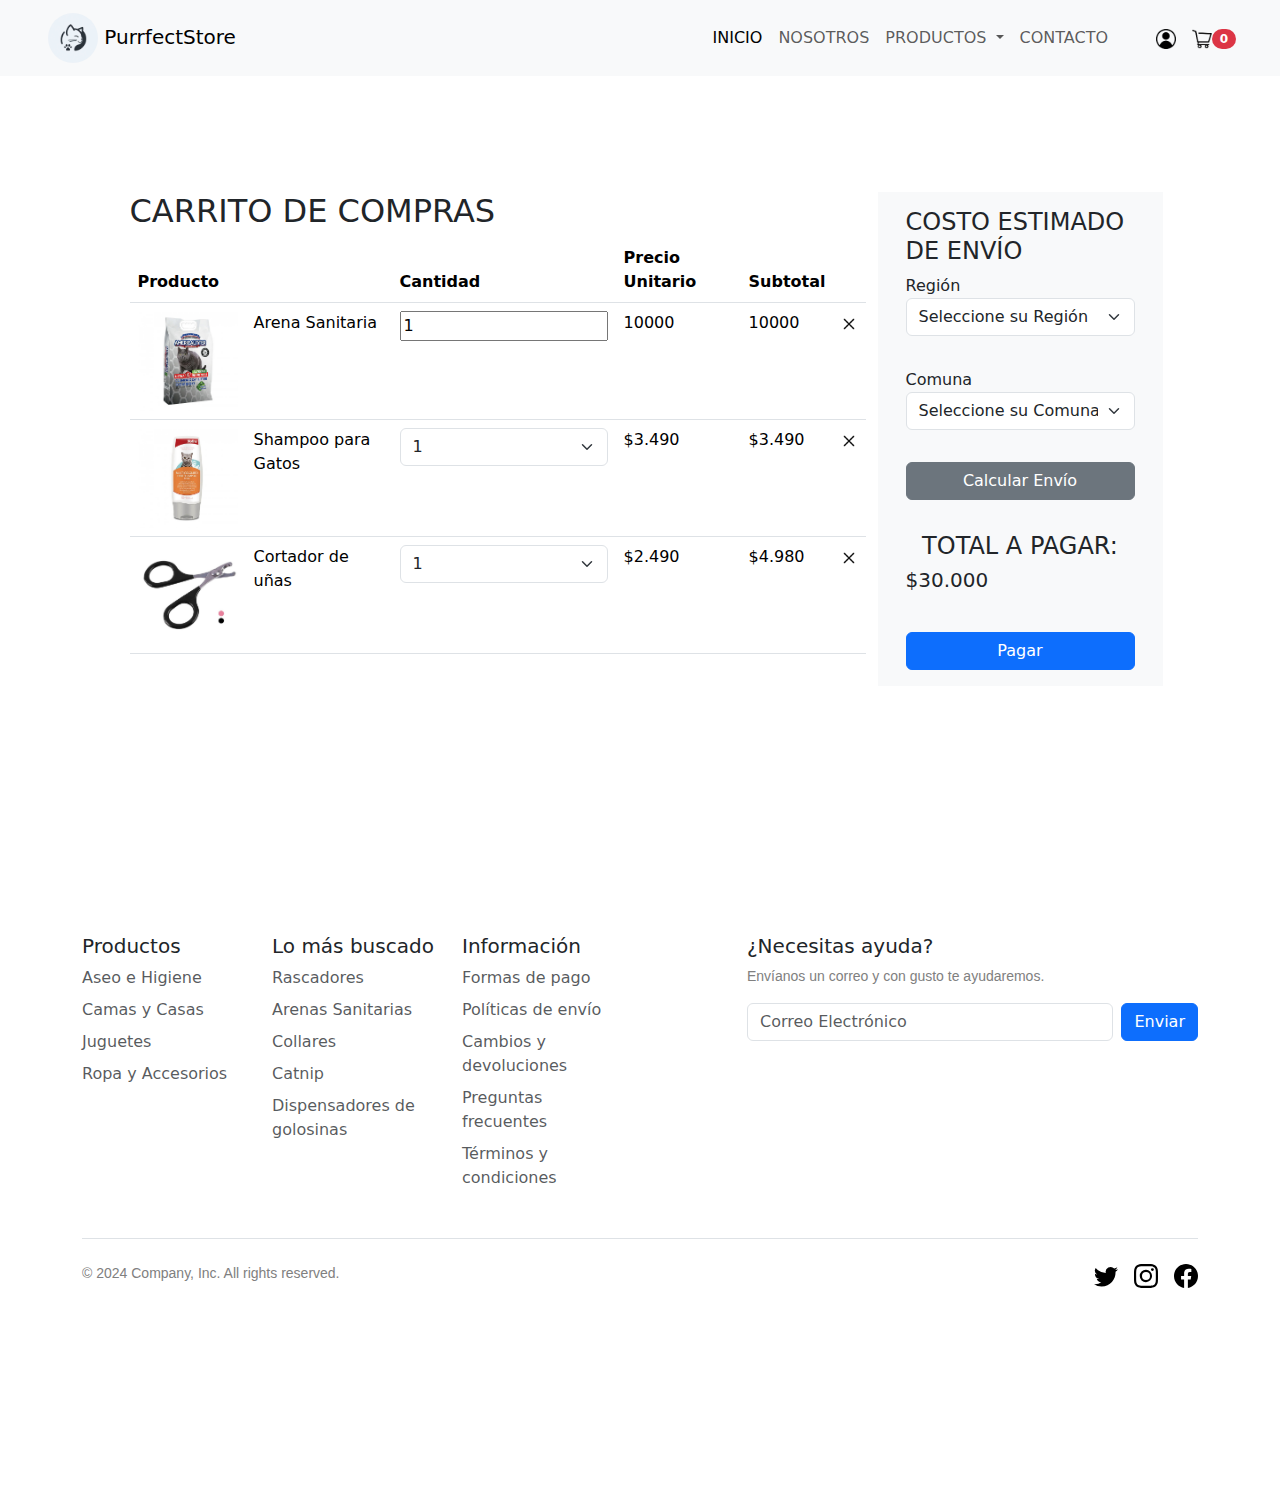
<file: views/carrito.html>
<!DOCTYPE html>
<html lang="en">
<head>
    <meta charset="UTF-8">
    <meta name="viewport" content="width=device-width, initial-scale=1.0">
    <link rel="stylesheet" href="../css\styles.css">
    <link href="https://cdn.jsdelivr.net/npm/bootstrap@5.3.3/dist/css/bootstrap.min.css" rel="stylesheet" integrity="sha384-QWTKZyjpPEjISv5WaRU9OFeRpok6YctnYmDr5pNlyT2bRjXh0JMhjY6hW+ALEwIH" crossorigin="anonymous">
    <script src="../js/main.js"></script>
    <script src="https://code.jquery.com/jquery-3.7.1.js" integrity="sha256-eKhayi8LEQwp4NKxN+CfCh+3qOVUtJn3QNZ0TciWLP4=" crossorigin="anonymous"></script>
    <title>PurrfectStore</title>
</head>
<body >
  <header>
    <!--aqui la navbar  -->
    <!-- px-3 y mb-3 son clases que agregan padding y margin respectivamente -->
    <nav class="navbar navbar-expand-lg navbar-light bg-light px-3 mb-3">
       <div class="container-fluid">
           <a class="navbar-brand" href="../index.html">
               <img src="../img\logo.jpg" alt="Logo" width="50" height="50" class="d-inline-block align-text-center" style="border-radius: 50%;" > <!--border radius hace que el ícono sea un círculo-->
               PurrfectStore
             </a>
         
         <button class="navbar-toggler" type="button" data-bs-toggle="collapse" data-bs-target="#navbarSupportedContent" aria-controls="navbarSupportedContent" aria-expanded="false" aria-label="Toggle navigation">
           <span class="navbar-toggler-icon"></span>
         </button>
         <div class="collapse navbar-collapse" id="navbarSupportedContent">
           <ul class="navbar-nav text-uppercase ms-auto mb-2 mb-lg-0 pe-3">
             <li class="nav-item">
               <a class="nav-link active" aria-current="page" href="../index.html">Inicio</a>
             </li>
             <li class="nav-item">
               <a class="nav-link" href="nosotros.html">Nosotros</a>
             </li>
             <li class="nav-item dropdown">
               <a class="nav-link dropdown-toggle" href="#" id="navbarDropdown" role="button" data-bs-toggle="dropdown" aria-expanded="false">
                 Productos
               </a>
               <ul class="dropdown-menu" aria-labelledby="navbarDropdown">
                 <li><a class="dropdown-item" href="../views\ProductosAseo.html">Aseo e Higiene</a></li>
                 <li><a class="dropdown-item" href="#">Camas y Casas</a></li>
                 <li><a class="dropdown-item" href="#">Juguetes</a></li>
                 <li><a class="dropdown-item" href="#">Ropa y accesorios</a></li>
                 <li><hr class="dropdown-divider"></li>
                 <li><a class="dropdown-item" href="#">Something else here</a></li>
               </ul>
             </li>
             <li class="nav-item">
               <a class="nav-link pe-5" href="contacto.html">Contacto</a>
             </li>
             
             <!-- ps-5 y pe-3 son clases que dan margenes a la derecha -->
             <li class="nav-item d-flex align-items-center m-0"> 
               <div class="user-items m-0">
                 <ul class="d-flex justify-content-end list-unstyled m-0 ">
                   <li class="pe-3">
                     <a href="../index.html"><img src="../img\account.png" alt="Mi-cuenta" width="20" height="20"></a>
                   </li>
                   <li>
                    <a href="../views/carrito.html">
                      <img src="../img/carrito.png" alt="Carrito" width="20" height="20"><span id="items-carrito" class="badge rounded-pill text-bg-danger">0</span>
                    </a>
                   </li>

                 </ul>

               </div>

             </li>
           </ul>
           
         </div>
       </div>
     </nav>
</header>
    <!--termino navbar  -->
    
    <!-- inicio carrito -->
    
    <section class="carrito"> 
      <div class="container">
        <div class="row justify-content-center">
          <!-- Columna para la tabla -->
          <div class="col-lg-8"> <!-- columna articulos-->
            <h2>Carrito de Compras</h2>
            <table class="table">
              <thead>
                <tr>
                  <th scope="col">Producto</th>
                  <th class="d-none d-sm-table-cell"></th>
                  <th scope="col">Cantidad</th>
                  <th scope="col">Precio Unitario</th>
                  <th scope="col">Subtotal</th>
                  <th class="d-none d-sm-table-cell"></th>
                </tr>
              </thead>
              <tbody>
                <tr>
                  <th scope="row"><img src="../img/america-litter-ultra-odor-seal-extreme-.jpg" alt="arena-sanitaria" width="100px" height="100px"></th>
                  <td>Arena Sanitaria</td>
                  <td>                    
                    <div>
                    <input type="number" name="" value="1" min="1" id="cantidad_producto" oninput="calcularSubTotal()">
                    </div>

                  </td>
                  <td>
                    <div id="precioProducto">10000</div>
                  </td>
                  <td>
                    <div id="subtotal">10000</div>
                  </td>
                  <td><a href="#" id=""><img src="../img/close.png" alt="cerrar" width="16px" height="16px"></a></td>
                </tr>
                <tr>
                  <th scope="row"><img src="../img/bioline-shampoo-para-gatos-multicolores.jpg" alt="arena-sanitaria" width="100px" height="100px"></th>
                  <td>Shampoo para Gatos</td>
                  <td>            
                    <div>
                    <select class="form-select" aria-label="Default select example">
                      <option value="1">1</option>
                      <option value="2">2</option>
                      <option value="3">3</option>
                      <option value="4">4</option>
                    </select>
                  </div>
                  </td>
                  <td>$3.490</td>
                  <td>$3.490</td>
                  <td><a href="#"><img src="../img/close.png" alt="cerrar" width="16px" height="16px"></a></td>
                </tr>
                <tr>
                  <th scope="row"><img src="../img/cortaunas-mediano-para-mascotas.jpg" alt="cortauñas" width="100px" height="100px"> </th>
                  <td>Cortador de uñas</td>
                  <td>                    
                    <div>
                    <select class="form-select" aria-label="Default select example">
                      
                      <option value="1">1</option>
                      <option value="2">2</option>
                      <option value="3">3</option>
                      <option value="4">4</option>
                    </select>
                  </div>
                </td>
                  <td >$2.490</td>
                  <td>$4.980</td>
                  <td><a href="#"><img src="../img/close.png" alt="cerrar" width="16px" height="16px"></a></td>
                </tr>
                
              </tbody>
            </table>
          </div>
          <!-- Columna para el resumen -->
          <div class="col-md-3 bg-body-tertiary"> <!-- columna resumen info-->
            <div class="p-3">
              <h4>Costo Estimado De Envío</h4>
              Región
              <select class="form-select" aria-label="Region">
                <option selected>Seleccione su Región</option>
                <option value="1">Arica y Parinacota</option>
                <option value="2">Tarapacá</option>
                <option value="3">Atacama</option>
                <option value="3">Coquimbo</option>
                <option value="3">Valparaíso</option>
                <option value="3">Santiago</option>
                <option value="3">Libertador General Bernardo O'Higgins</option>
                <option value="3">Maule</option>
                <option value="3">Ñuble</option>
                <option value="3">Biobío</option>
                <option value="3">La Araucanía</option>
                <option value="3">Los Ríos</option>
                <option value="3">Los Lagos</option>
                <option value="3">Aysén del General Carlos Ibáñez del Campo</option>
                <option value="3">Magallanes</option>
                <option value="3">Los Lagos</option>
                
              </select>
            </div>
            <div class="p-3">
              Comuna <br>
              <select class="form-select" aria-label="Comuna">
                <option selected>Seleccione su Comuna</option>
                <option value="1">One</option>
                <option value="2">Two</option>
                <option value="3">Three</option>
              </select>
            </div>
            <div class="p-3">
              <button type="button" class="btn btn-secondary w-100">Calcular Envío</button>
            </div>
            <div class="p-3">
              <h4 class="text-center"> Total a Pagar:</h4>
              
              <h5 class="precios">$30.000</h5>
             
            </div>
            <div class="p-3">
              <button type="button" class="btn btn-primary w-100">Pagar</button>
            </div>
          </div>
          
        </div>
      </div>
    </section>
    
   

    
  
  
  <!-- footer -->
  <footer>
    <div class="container">
      <footer class="py-5">
        <div class="row">
          <div class="col-6 col-md-2 mb-3">
            <h5>Productos</h5>
            <ul class="nav flex-column">
              <li class="nav-item mb-2"><a href="#" class="nav-link p-0 text-body-secondary">Aseo e Higiene</a></li>
              <li class="nav-item mb-2"><a href="#" class="nav-link p-0 text-body-secondary">Camas y Casas</a></li>
              <li class="nav-item mb-2"><a href="#" class="nav-link p-0 text-body-secondary">Juguetes</a></li>
              <li class="nav-item mb-2"><a href="#" class="nav-link p-0 text-body-secondary">Ropa y Accesorios</a></li>
              
            </ul>
          </div>
    
          <div class="col-6 col-md-2 mb-3">
            <h5>Lo más buscado</h5>
            <ul class="nav flex-column">
              <li class="nav-item mb-2"><a href="#" class="nav-link p-0 text-body-secondary">Rascadores</a></li>
              <li class="nav-item mb-2"><a href="#" class="nav-link p-0 text-body-secondary">Arenas Sanitarias</a></li>
              <li class="nav-item mb-2"><a href="#" class="nav-link p-0 text-body-secondary">Collares</a></li>
              <li class="nav-item mb-2"><a href="#" class="nav-link p-0 text-body-secondary">Catnip</a></li>
              <li class="nav-item mb-2"><a href="#" class="nav-link p-0 text-body-secondary">Dispensadores de golosinas</a></li>
            </ul>
          </div>
    
          <div class="col-6 col-md-2 mb-3">
            <h5>Información</h5>
            <ul class="nav flex-column">
              <li class="nav-item mb-2"><a href="#" class="nav-link p-0 text-body-secondary">Formas de pago</a></li>
              <li class="nav-item mb-2"><a href="#" class="nav-link p-0 text-body-secondary">Políticas de envío</a></li>
              <li class="nav-item mb-2"><a href="#" class="nav-link p-0 text-body-secondary">Cambios y devoluciones</a></li>
              <li class="nav-item mb-2"><a href="#" class="nav-link p-0 text-body-secondary">Preguntas frecuentes</a></li>
              <li class="nav-item mb-2"><a href="#" class="nav-link p-0 text-body-secondary">Términos y condiciones</a></li>
            </ul>
          </div>
    
          <div class="col-md-5 offset-md-1 mb-3">
            <form>
              <h5>¿Necesitas ayuda?</h5>
              <p>Envíanos un correo y con gusto te ayudaremos.</p>
              <div class="d-flex flex-column flex-sm-row w-100 gap-2">
                <label for="newsletter1" class="visually-hidden">Correo Electrónico</label>
                <input id="newsletter1" type="email" class="form-control" placeholder="Correo Electrónico">
                <button class="btn btn-primary" type="button">Enviar</button>
              </div>
            </form>
          </div>
        </div>
    
        <div class="d-flex flex-column flex-sm-row justify-content-between py-4 my-4 border-top">
          <p>&copy; 2024 Company, Inc. All rights reserved.</p>
          <ul class="list-unstyled d-flex">
            <li class="ms-3">
              <a class="link-body-emphasis" href="#">
                <svg class="bi" width="24" height="24">
                  <use xlink:href="#twitter">
                    <symbol id="twitter" viewBox="0 0 16 16">
                      <path d="M5.026 15c6.038 0 9.341-5.003 9.341-9.334 0-.14 0-.282-.006-.422A6.685 6.685 0 0 0 16 3.542a6.658 6.658 0 0 1-1.889.518 3.301 3.301 0 0 0 1.447-1.817 6.533 6.533 0 0 1-2.087.793A3.286 3.286 0 0 0 7.875 6.03a9.325 9.325 0 0 1-6.767-3.429 3.289 3.289 0 0 0 1.018 4.382A3.323 3.323 0 0 1 .64 6.575v.045a3.288 3.288 0 0 0 2.632 3.218 3.203 3.203 0 0 1-.865.115 3.23 3.23 0 0 1-.614-.057 3.283 3.283 0 0 0 3.067 2.277A6.588 6.588 0 0 1 .78 13.58a6.32 6.32 0 0 1-.78-.045A9.344 9.344 0 0 0 5.026 15z"></path>
                    </symbol>
                  </use>
                </svg>
              </a>
            </li>
            <li class="ms-3">
              <a class="link-body-emphasis" href="#">
                <svg class="bi" width="24" height="24">
                  <use xlink:href="#instagram">
                    <symbol id="instagram" viewBox="0 0 16 16">
                      <path d="M8 0C5.829 0 5.556.01 4.703.048 3.85.088 3.269.222 2.76.42a3.917 3.917 0 0 0-1.417.923A3.927 3.927 0 0 0 .42 2.76C.222 3.268.087 3.85.048 4.7.01 5.555 0 5.827 0 8.001c0 2.172.01 2.444.048 3.297.04.852.174 1.433.372 1.942.205.526.478.972.923 1.417.444.445.89.719 1.416.923.51.198 1.09.333 1.942.372C5.555 15.99 5.827 16 8 16s2.444-.01 3.298-.048c.851-.04 1.434-.174 1.943-.372a3.916 3.916 0 0 0 1.416-.923c.445-.445.718-.891.923-1.417.197-.509.332-1.09.372-1.942C15.99 10.445 16 10.173 16 8s-.01-2.445-.048-3.299c-.04-.851-.175-1.433-.372-1.941a3.926 3.926 0 0 0-.923-1.417A3.911 3.911 0 0 0 13.24.42c-.51-.198-1.092-.333-1.943-.372C10.443.01 10.172 0 7.998 0h.003zm-.717 1.442h.718c2.136 0 2.389.007 3.232.046.78.035 1.204.166 1.486.275.373.145.64.319.92.599.28.28.453.546.598.92.11.281.24.705.275 1.485.039.843.047 1.096.047 3.231s-.008 2.389-.047 3.232c-.035.78-.166 1.203-.275 1.485a2.47 2.47 0 0 1-.599.919c-.28.28-.546.453-.92.598-.28.11-.704.24-1.485.276-.843.038-1.096.047-3.232.047s-2.39-.009-3.233-.047c-.78-.036-1.203-.166-1.485-.276a2.478 2.478 0 0 1-.92-.598 2.48 2.48 0 0 1-.6-.92c-.109-.281-.24-.705-.275-1.485-.038-.843-.046-1.096-.046-3.233 0-2.136.008-2.388.046-3.231.036-.78.166-1.204.276-1.486.145-.373.319-.64.599-.92.28-.28.546-.453.92-.598.282-.11.705-.24 1.485-.276.738-.034 1.024-.044 2.515-.045v.002zm4.988 1.328a.96.96 0 1 0 0 1.92.96.96 0 0 0 0-1.92zm-4.27 1.122a4.109 4.109 0 1 0 0 8.217 4.109 4.109 0 0 0 0-8.217zm0 1.441a2.667 2.667 0 1 1 0 5.334 2.667 2.667 0 0 1 0-5.334z"></path>
                    </symbol>
                  </use>
                </svg>
              </a>
            </li>
            <li class="ms-3">
              <a class="link-body-emphasis" href="#">
                <svg class="bi" width="24" height="24">
                  <use xlink:href="#facebook">
                    <symbol id="facebook" viewBox="0 0 16 16">
                      <path d="M16 8.049c0-4.446-3.582-8.05-8-8.05C3.58 0-.002 3.603-.002 8.05c0 4.017 2.926 7.347 6.75 7.951v-5.625h-2.03V8.05H6.75V6.275c0-2.017 1.195-3.131 3.022-3.131.876 0 1.791.157 1.791.157v1.98h-1.009c-.993 0-1.303.621-1.303 1.258v1.51h2.218l-.354 2.326H9.25V16c3.824-.604 6.75-3.934 6.75-7.951z"></path>
                    </symbol>
                  </use>  
                </svg>
              </a>
            </li>
          </ul>
        </div>    
  </footer>
  <script src="../js/main.js"></script>
  <script src="https://cdn.jsdelivr.net/npm/bootstrap@5.3.3/dist/js/bootstrap.bundle.min.js" integrity="sha384-YvpcrYf0tY3lHB60NNkmXc5s9fDVZLESaAA55NDzOxhy9GkcIdslK1eN7N6jIeHz" crossorigin="anonymous"></script>

</body>
</html>
</file>
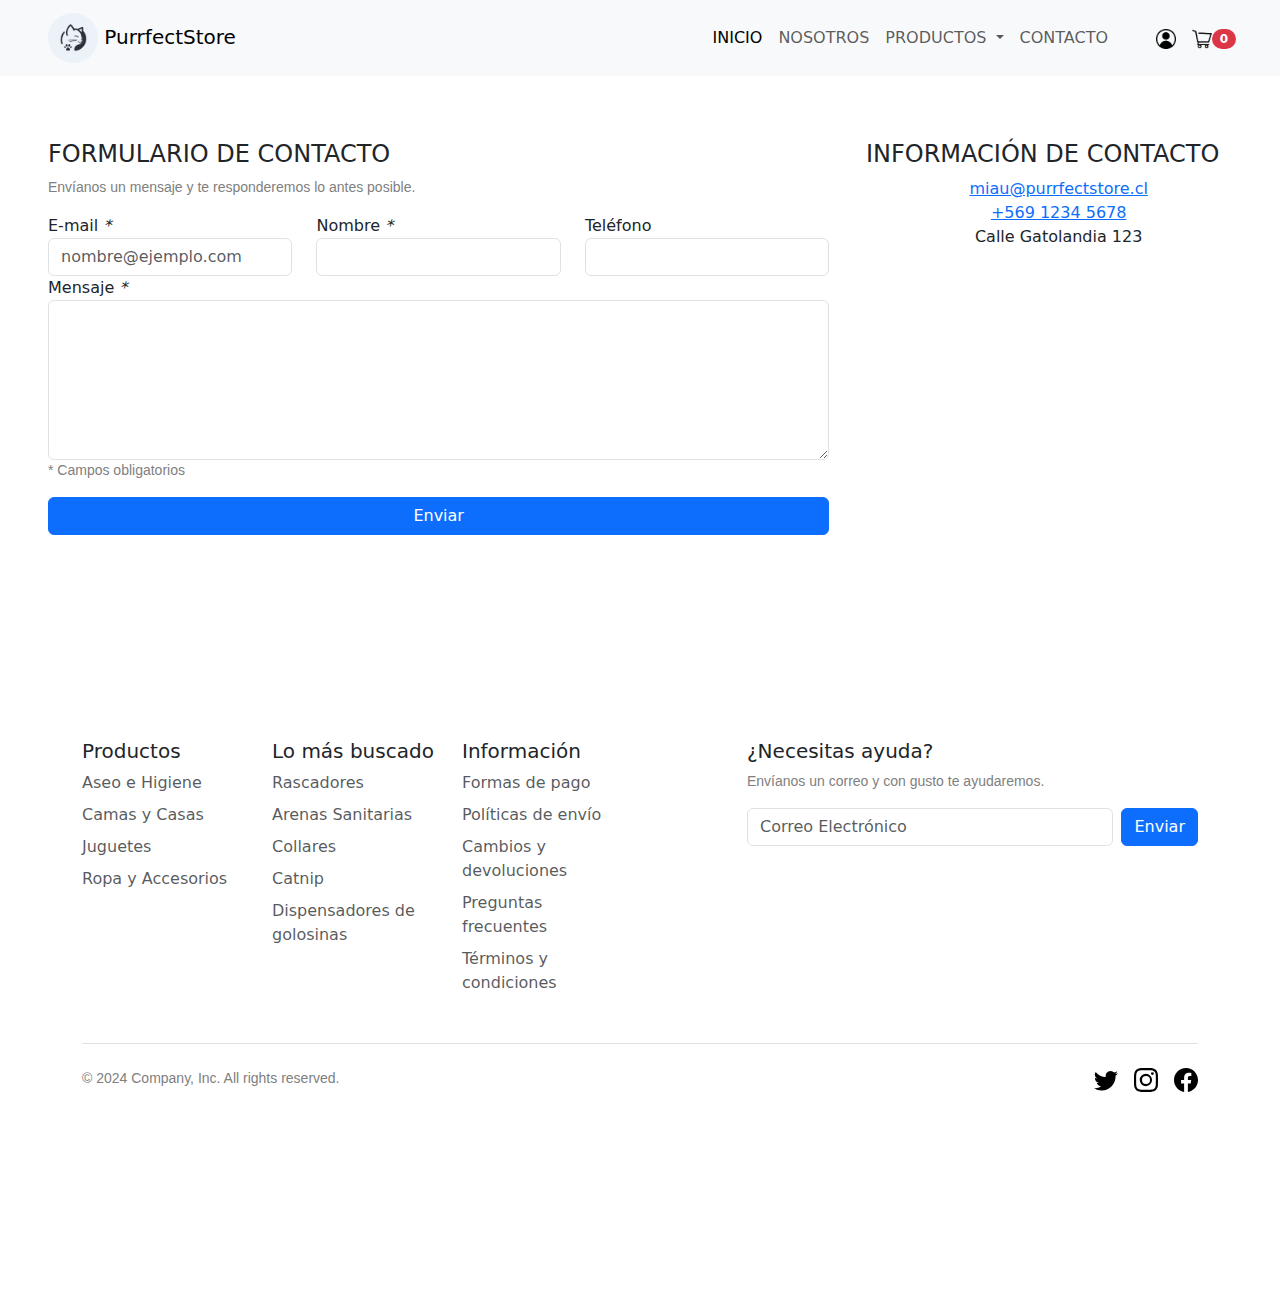
<file: views/contacto.html>
<!DOCTYPE html>
<html lang="en">
<head>
    <meta charset="UTF-8">
    <meta name="viewport" content="width=device-width, initial-scale=1.0">
    <link rel="stylesheet" href="../css/styles.css">
    <link href="https://cdn.jsdelivr.net/npm/bootstrap@5.3.3/dist/css/bootstrap.min.css" rel="stylesheet" integrity="sha384-QWTKZyjpPEjISv5WaRU9OFeRpok6YctnYmDr5pNlyT2bRjXh0JMhjY6hW+ALEwIH" crossorigin="anonymous">
    <script src="https://code.jquery.com/jquery-3.7.1.js" integrity="sha256-eKhayi8LEQwp4NKxN+CfCh+3qOVUtJn3QNZ0TciWLP4=" crossorigin="anonymous"></script>
    <title>PurrfectStore</title>
</head>
<body>
    <header>
         <!--aqui la navbar  -->
         <!-- px-3 y mb-3 son clases que agregan padding y margin respectivamente -->
         <nav class="navbar navbar-expand-lg navbar-light bg-light px-3 mb-3">
            <div class="container-fluid">
                <a class="navbar-brand" href="../index.html">
                    <img src="../img\logo.jpg" alt="Logo" width="50" height="50" class="d-inline-block align-text-center" style="border-radius: 50%;" > <!--border radius hace que el ícono sea un círculo-->
                    PurrfectStore
                  </a>
              
              <button class="navbar-toggler" type="button" data-bs-toggle="collapse" data-bs-target="#navbarSupportedContent" aria-controls="navbarSupportedContent" aria-expanded="false" aria-label="Toggle navigation">
                <span class="navbar-toggler-icon"></span>
              </button>
              <div class="collapse navbar-collapse" id="navbarSupportedContent">
                <ul class="navbar-nav text-uppercase ms-auto mb-2 mb-lg-0 pe-3">
                  <li class="nav-item">
                    <a class="nav-link active" aria-current="page" href="../index.html">Inicio</a>
                  </li>
                  <li class="nav-item">
                    <a class="nav-link" href="nosotros.html">Nosotros</a>
                  </li>
                  <li class="nav-item dropdown">
                    <a class="nav-link dropdown-toggle" href="#" id="navbarDropdown" role="button" data-bs-toggle="dropdown" aria-expanded="false">
                      Productos
                    </a>
                    <ul class="dropdown-menu" aria-labelledby="navbarDropdown">
                     <li><a class="dropdown-item" href="../views\ProductosAseo.html">Aseo e Higiene</a></li>
                     <li><a class="dropdown-item" href="../views\ProductosCamas.html">Camas y Casas</a></li>
                     <li><a class="dropdown-item" href="../views\ProductosJuguetes.html">Juguetes</a></li>
                     <li><a class="dropdown-item" href="../views\ProductosRopa.html">Ropa y accesorios</a></li>
                     <li><hr class="dropdown-divider"></li>
                     <li><a class="dropdown-item" href="#">Something else here</a></li>
                    </ul>
                  </li>
                  <li class="nav-item">
                    <a class="nav-link pe-5" href="contacto.html">Contacto</a>
                  </li>
                  <!-- ps-5 y pe-3 son clases que dan margenes a la derecha -->
                  <li class="nav-item d-flex align-items-center m-0"> 
                    <div class="user-items m-0">
                      <ul class="d-flex justify-content-end list-unstyled m-0 ">
                        <li class="pe-3">
                          <a href="../index.html"><img src="../img\account.png" alt="Mi-cuenta" width="20" height="20"></a>
                        </li>
                        <li>
                          <a href="../views/carrito.html">
                            <img src="../img/carrito.png" alt="Carrito" width="20" height="20"><span id="items-carrito" class="badge rounded-pill text-bg-danger">0</span>
                          </a>
                        </li>

                      </ul>

                    </div>

                  </li>
                </ul>
                
              </div>
            </div>
          </nav>
    </header>

    <section class="contacto p-5">
      <div class="row">
        <div class="col-lg-8">
          <h4>Formulario de Contacto</h4>
          <p>Envíanos un mensaje y te responderemos lo antes posible.</p>
    
          <div id="contactpage" class="row">
            <div id="contactpage_email" class="field form-group col-md-4">
              <label for="email" class="required control-label">E-mail <em>*</em></label><br>
              <input class="text form-control" required="required" autocomplete="email" type="email" placeholder="nombre@ejemplo.com" id="email">
              <span id="mensajeCorreo"></span>

            </div> 
            <div id="contactpage_name" class="field form-group col-md-4">
              <label for="contact_name" class="required control-label">Nombre <em>*</em></label><br>
              <input class="text form-control" required="required" autocomplete="name" type="text" name="contact[name]" id="contact_name">
              <span id="mensajeNombre"></span>

            </div>
            <div id="contactpage_phone" class="field form-group col-md-4">
              <label for="contact_phone" class="control-label">Teléfono</label><br>
              <input class="text form-control" autocomplete="tel" type="tel" name="contact[phone]" id="contact_phone">
              <span id="mensajeTelefono"></span>
            </div>
            <div id="contactpage_message" class="form-group col-12">
              <label for="contact_message" class="required">Mensaje <em>*</em></label><br>
              <textarea class="text form-control" style="height:10em;" required="required" name="contact[message]" id="contact_message"></textarea>
              <span id="mensajeMensaje"></span>

            </div>
            <p class="required col-12">* Campos obligatorios</p>
            <div style="text-align:right;" class="actions col-12">
              <input type="submit" name="commit" value="Enviar" id="submit_contact" class="button btn btn-primary mb-2 w-100" data-disable-with="Enviar" onclick="validar()">
            </div>
          </div>
        </div>
    
        <div class="col-lg-4 text-center">
          <h4>Información de contacto</h4>
          <ul id="contact-list"  style="list-style-type: none;">
            <li><i class="fas fa-paper-plane fa-fw"></i> <a href="mailto:miau@purrfectstore.cl">miau@purrfectstore.cl</a></li>
            <li><i class="fas fa-phone"></i> <a href="tel:+56912345678">+569 1234 5678</a></li>
            <li><i class="fas fa-map-marker"></i> Calle Gatolandia 123 </li>
          </ul>
        </div>
      </div>
    </section>
    




  

  
  <!-- footer -->
  <footer>
    <div class="container">
      <footer class="py-5">
        <div class="row">
          <div class="col-6 col-md-2 mb-3">
            <h5>Productos</h5>
            <ul class="nav flex-column">
              <li class="nav-item mb-2"><a href="#" class="nav-link p-0 text-body-secondary">Aseo e Higiene</a></li>
              <li class="nav-item mb-2"><a href="#" class="nav-link p-0 text-body-secondary">Camas y Casas</a></li>
              <li class="nav-item mb-2"><a href="#" class="nav-link p-0 text-body-secondary">Juguetes</a></li>
              <li class="nav-item mb-2"><a href="#" class="nav-link p-0 text-body-secondary">Ropa y Accesorios</a></li>
              
            </ul>
          </div>
    
          <div class="col-6 col-md-2 mb-3">
            <h5>Lo más buscado</h5>
            <ul class="nav flex-column">
              <li class="nav-item mb-2"><a href="#" class="nav-link p-0 text-body-secondary">Rascadores</a></li>
              <li class="nav-item mb-2"><a href="#" class="nav-link p-0 text-body-secondary">Arenas Sanitarias</a></li>
              <li class="nav-item mb-2"><a href="#" class="nav-link p-0 text-body-secondary">Collares</a></li>
              <li class="nav-item mb-2"><a href="#" class="nav-link p-0 text-body-secondary">Catnip</a></li>
              <li class="nav-item mb-2"><a href="#" class="nav-link p-0 text-body-secondary">Dispensadores de golosinas</a></li>
            </ul>
          </div>
    
          <div class="col-6 col-md-2 mb-3">
            <h5>Información</h5>
            <ul class="nav flex-column">
              <li class="nav-item mb-2"><a href="#" class="nav-link p-0 text-body-secondary">Formas de pago</a></li>
              <li class="nav-item mb-2"><a href="#" class="nav-link p-0 text-body-secondary">Políticas de envío</a></li>
              <li class="nav-item mb-2"><a href="#" class="nav-link p-0 text-body-secondary">Cambios y devoluciones</a></li>
              <li class="nav-item mb-2"><a href="#" class="nav-link p-0 text-body-secondary">Preguntas frecuentes</a></li>
              <li class="nav-item mb-2"><a href="#" class="nav-link p-0 text-body-secondary">Términos y condiciones</a></li>
            </ul>
          </div>
    
          <div class="col-md-5 offset-md-1 mb-3">
            <form>
              <h5>¿Necesitas ayuda?</h5>
              <p>Envíanos un correo y con gusto te ayudaremos.</p>
              <div class="d-flex flex-column flex-sm-row w-100 gap-2">
                <label for="newsletter1" class="visually-hidden">Correo Electrónico</label>
                <input id="newsletter1" type="email" class="form-control" placeholder="Correo Electrónico">
                <button class="btn btn-primary" type="button">Enviar</button>
              </div>
            </form>
          </div>
        </div>
    
        <div class="d-flex flex-column flex-sm-row justify-content-between py-4 my-4 border-top">
          <p>&copy; 2024 Company, Inc. All rights reserved.</p>
          <ul class="list-unstyled d-flex">
            <li class="ms-3">
              <a class="link-body-emphasis" href="#">
                <svg class="bi" width="24" height="24">
                  <use xlink:href="#twitter">
                    <symbol id="twitter" viewBox="0 0 16 16">
                      <path d="M5.026 15c6.038 0 9.341-5.003 9.341-9.334 0-.14 0-.282-.006-.422A6.685 6.685 0 0 0 16 3.542a6.658 6.658 0 0 1-1.889.518 3.301 3.301 0 0 0 1.447-1.817 6.533 6.533 0 0 1-2.087.793A3.286 3.286 0 0 0 7.875 6.03a9.325 9.325 0 0 1-6.767-3.429 3.289 3.289 0 0 0 1.018 4.382A3.323 3.323 0 0 1 .64 6.575v.045a3.288 3.288 0 0 0 2.632 3.218 3.203 3.203 0 0 1-.865.115 3.23 3.23 0 0 1-.614-.057 3.283 3.283 0 0 0 3.067 2.277A6.588 6.588 0 0 1 .78 13.58a6.32 6.32 0 0 1-.78-.045A9.344 9.344 0 0 0 5.026 15z"></path>
                    </symbol>
                  </use>
                </svg>
              </a>
            </li>
            <li class="ms-3">
              <a class="link-body-emphasis" href="#">
                <svg class="bi" width="24" height="24">
                  <use xlink:href="#instagram">
                    <symbol id="instagram" viewBox="0 0 16 16">
                      <path d="M8 0C5.829 0 5.556.01 4.703.048 3.85.088 3.269.222 2.76.42a3.917 3.917 0 0 0-1.417.923A3.927 3.927 0 0 0 .42 2.76C.222 3.268.087 3.85.048 4.7.01 5.555 0 5.827 0 8.001c0 2.172.01 2.444.048 3.297.04.852.174 1.433.372 1.942.205.526.478.972.923 1.417.444.445.89.719 1.416.923.51.198 1.09.333 1.942.372C5.555 15.99 5.827 16 8 16s2.444-.01 3.298-.048c.851-.04 1.434-.174 1.943-.372a3.916 3.916 0 0 0 1.416-.923c.445-.445.718-.891.923-1.417.197-.509.332-1.09.372-1.942C15.99 10.445 16 10.173 16 8s-.01-2.445-.048-3.299c-.04-.851-.175-1.433-.372-1.941a3.926 3.926 0 0 0-.923-1.417A3.911 3.911 0 0 0 13.24.42c-.51-.198-1.092-.333-1.943-.372C10.443.01 10.172 0 7.998 0h.003zm-.717 1.442h.718c2.136 0 2.389.007 3.232.046.78.035 1.204.166 1.486.275.373.145.64.319.92.599.28.28.453.546.598.92.11.281.24.705.275 1.485.039.843.047 1.096.047 3.231s-.008 2.389-.047 3.232c-.035.78-.166 1.203-.275 1.485a2.47 2.47 0 0 1-.599.919c-.28.28-.546.453-.92.598-.28.11-.704.24-1.485.276-.843.038-1.096.047-3.232.047s-2.39-.009-3.233-.047c-.78-.036-1.203-.166-1.485-.276a2.478 2.478 0 0 1-.92-.598 2.48 2.48 0 0 1-.6-.92c-.109-.281-.24-.705-.275-1.485-.038-.843-.046-1.096-.046-3.233 0-2.136.008-2.388.046-3.231.036-.78.166-1.204.276-1.486.145-.373.319-.64.599-.92.28-.28.546-.453.92-.598.282-.11.705-.24 1.485-.276.738-.034 1.024-.044 2.515-.045v.002zm4.988 1.328a.96.96 0 1 0 0 1.92.96.96 0 0 0 0-1.92zm-4.27 1.122a4.109 4.109 0 1 0 0 8.217 4.109 4.109 0 0 0 0-8.217zm0 1.441a2.667 2.667 0 1 1 0 5.334 2.667 2.667 0 0 1 0-5.334z"></path>
                    </symbol>
                  </use>
                </svg>
              </a>
            </li>
            <li class="ms-3">
              <a class="link-body-emphasis" href="#">
                <svg class="bi" width="24" height="24">
                  <use xlink:href="#facebook">
                    <symbol id="facebook" viewBox="0 0 16 16">
                      <path d="M16 8.049c0-4.446-3.582-8.05-8-8.05C3.58 0-.002 3.603-.002 8.05c0 4.017 2.926 7.347 6.75 7.951v-5.625h-2.03V8.05H6.75V6.275c0-2.017 1.195-3.131 3.022-3.131.876 0 1.791.157 1.791.157v1.98h-1.009c-.993 0-1.303.621-1.303 1.258v1.51h2.218l-.354 2.326H9.25V16c3.824-.604 6.75-3.934 6.75-7.951z"></path>
                    </symbol>
                  </use>  
                </svg>
              </a>
            </li>
          </ul>
        </div>    
  </footer>
  <script src="../js/main.js"></script>
  <script src="https://cdn.jsdelivr.net/npm/bootstrap@5.3.3/dist/js/bootstrap.bundle.min.js" integrity="sha384-YvpcrYf0tY3lHB60NNkmXc5s9fDVZLESaAA55NDzOxhy9GkcIdslK1eN7N6jIeHz" crossorigin="anonymous"></script>

</body>
</html>
</file>
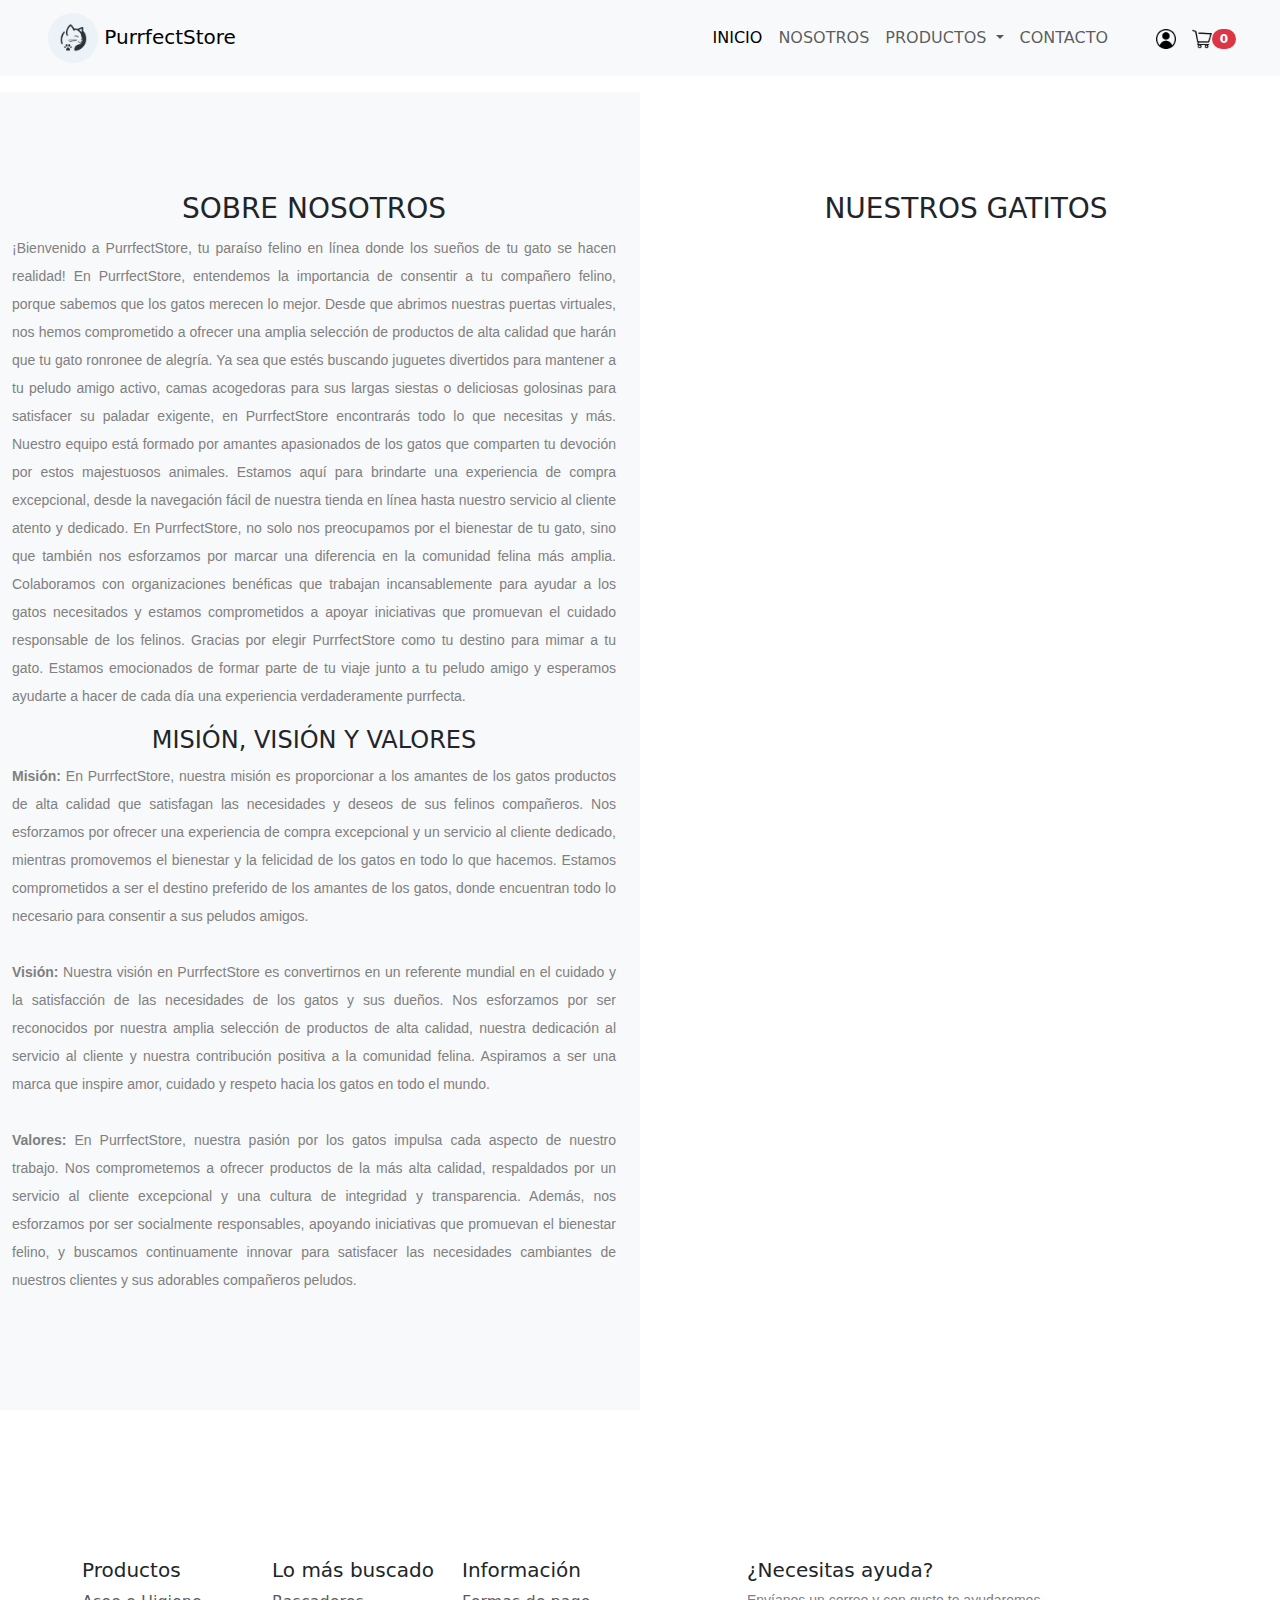
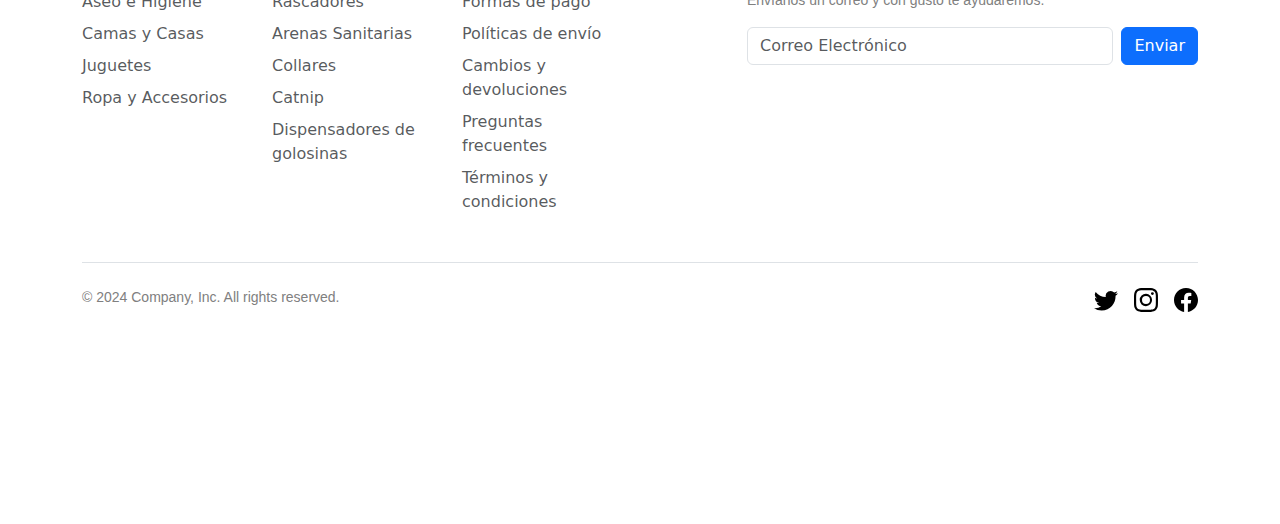
<file: views/nosotros.html>
<!DOCTYPE html>
<html lang="en">
<head>
    <meta charset="UTF-8">
    <meta name="viewport" content="width=device-width, initial-scale=1.0">
    <link rel="stylesheet" href="../css\styles.css">
    <link href="https://cdn.jsdelivr.net/npm/bootstrap@5.3.3/dist/css/bootstrap.min.css" rel="stylesheet" integrity="sha384-QWTKZyjpPEjISv5WaRU9OFeRpok6YctnYmDr5pNlyT2bRjXh0JMhjY6hW+ALEwIH" crossorigin="anonymous">
    <script src="https://code.jquery.com/jquery-3.7.1.js" integrity="sha256-eKhayi8LEQwp4NKxN+CfCh+3qOVUtJn3QNZ0TciWLP4=" crossorigin="anonymous"></script>
    <title>PurrfectStore</title>
</head>
<body>
  <header>
    <!--aqui la navbar  -->
    <!-- px-3 y mb-3 son clases que agregan padding y margin respectivamente -->
    <nav class="navbar navbar-expand-lg navbar-light bg-light px-3 mb-3">
       <div class="container-fluid">
           <a class="navbar-brand" href="../index.html">
               <img src="../img\logo.jpg" alt="Logo" width="50" height="50" class="d-inline-block align-text-center" style="border-radius: 50%;" > <!--border radius hace que el ícono sea un círculo-->
               PurrfectStore
             </a>
         
         <button class="navbar-toggler" type="button" data-bs-toggle="collapse" data-bs-target="#navbarSupportedContent" aria-controls="navbarSupportedContent" aria-expanded="false" aria-label="Toggle navigation">
           <span class="navbar-toggler-icon"></span>
         </button>
         <div class="collapse navbar-collapse" id="navbarSupportedContent">
           <ul class="navbar-nav text-uppercase ms-auto mb-2 mb-lg-0 pe-3">
             <li class="nav-item">
               <a class="nav-link active" aria-current="page" href="../index.html">Inicio</a>
             </li>
             <li class="nav-item">
               <a class="nav-link" href="nosotros.html">Nosotros</a>
             </li>
             <li class="nav-item dropdown">
               <a class="nav-link dropdown-toggle" href="#" id="navbarDropdown" role="button" data-bs-toggle="dropdown" aria-expanded="false">
                 Productos
               </a>
               <ul class="dropdown-menu" aria-labelledby="navbarDropdown">
               <li><a class="dropdown-item" href="../views\ProductosAseo.html">Aseo e Higiene</a></li>
               <li><a class="dropdown-item" href="../views\ProductosCamas.html">Camas y Casas</a></li>
               <li><a class="dropdown-item" href="../views\ProductosJuguetes.html">Juguetes</a></li>
               <li><a class="dropdown-item" href="../views\ProductosRopa.html">Ropa y accesorios</a></li>
               <li><hr class="dropdown-divider"></li>
                 <li><a class="dropdown-item" href="#">Something else here</a></li>
               </ul>
             </li>
             <li class="nav-item">
               <a class="nav-link pe-5" href="contacto.html">Contacto</a>
             </li>
             <!-- ps-5 y pe-3 son clases que dan margenes a la derecha -->
             <li class="nav-item d-flex align-items-center m-0"> 
               <div class="user-items m-0">
                 <ul class="d-flex justify-content-end list-unstyled m-0 ">
                   <li class="pe-3">
                     <a href="../index.html"><img src="../img\account.png" alt="Mi-cuenta" width="20" height="20"></a>
                   </li>
                   <li>
                    <a href="../views/carrito.html">
                      <img src="../img/carrito.png" alt="Carrito" width="20" height="20"><span id="items-carrito" class="badge rounded-pill text-bg-danger">0</span>
                    </a>
                   </li>

                 </ul>

               </div>

             </li>
           </ul>
           
         </div>
       </div>
     </nav>
</header>
    <!--termino navbar  -->
    
   
  
  <section class="nosotros">
    <div class="row">
      <div class="bg-body-tertiary texto2 col-lg-6 px-4"> 
        <!-- columna de texto -->
        <h3 class="text-center">Sobre Nosotros</h3>
        <p class="lh-lg">¡Bienvenido a PurrfectStore, tu paraíso felino en línea donde los sueños de tu gato se hacen realidad! En PurrfectStore, entendemos la importancia de consentir a tu compañero felino, porque sabemos que los gatos merecen lo mejor. Desde que abrimos nuestras puertas virtuales, nos hemos comprometido a ofrecer una amplia selección de productos de alta calidad que harán que tu gato ronronee de alegría. Ya sea que estés buscando juguetes divertidos para mantener a tu peludo amigo activo, camas acogedoras para sus largas siestas o deliciosas golosinas para satisfacer su paladar exigente, en PurrfectStore encontrarás todo lo que necesitas y más. Nuestro equipo está formado por amantes apasionados de los gatos que comparten tu devoción por estos majestuosos animales. Estamos aquí para brindarte una experiencia de compra excepcional, desde la navegación fácil de nuestra tienda en línea hasta nuestro servicio al cliente atento y dedicado. En PurrfectStore, no solo nos preocupamos por el bienestar de tu gato, sino que también nos esforzamos por marcar una diferencia en la comunidad felina más amplia. Colaboramos con organizaciones benéficas que trabajan incansablemente para ayudar a los gatos necesitados y estamos comprometidos a apoyar iniciativas que promuevan el cuidado responsable de los felinos. Gracias por elegir PurrfectStore como tu destino para mimar a tu gato. Estamos emocionados de formar parte de tu viaje junto a tu peludo amigo y esperamos ayudarte a hacer de cada día una experiencia verdaderamente purrfecta.</p>
        <h4 class="text-center">Misión, Visión y Valores</h4>
        <p class="lh-lg"><strong>Misión: </strong>En PurrfectStore, nuestra misión es proporcionar a los amantes de los gatos productos de alta calidad que satisfagan las necesidades y deseos de sus felinos compañeros. Nos esforzamos por ofrecer una experiencia de compra excepcional y un servicio al cliente dedicado, mientras promovemos el bienestar y la felicidad de los gatos en todo lo que hacemos. Estamos comprometidos a ser el destino preferido de los amantes de los gatos, donde encuentran todo lo necesario para consentir a sus peludos amigos.
          <br><br><strong>Visión: </strong>Nuestra visión en PurrfectStore es convertirnos en un referente mundial en el cuidado y la satisfacción de las necesidades de los gatos y sus dueños. Nos esforzamos por ser reconocidos por nuestra amplia selección de productos de alta calidad, nuestra dedicación al servicio al cliente y nuestra contribución positiva a la comunidad felina. Aspiramos a ser una marca que inspire amor, cuidado y respeto hacia los gatos en todo el mundo.
          <br><br><strong>Valores: </strong>En PurrfectStore, nuestra pasión por los gatos impulsa cada aspecto de nuestro trabajo. Nos comprometemos a ofrecer productos de la más alta calidad, respaldados por un servicio al cliente excepcional y una cultura de integridad y transparencia. Además, nos esforzamos por ser socialmente responsables, apoyando iniciativas que promuevan el bienestar felino, y buscamos continuamente innovar para satisfacer las necesidades cambiantes de nuestros clientes y sus adorables compañeros peludos.
        </p>      
      </div>
      <div class="col-lg-6 texto2 text-center">
        <h3>Nuestros Gatitos</h3>
        <div>
          <section class="carousel" >
            <div class="row justify-content-center">
                <div class="col-bg-6">
                    <div id="carouselExample" class="carousel slide">
                    <div class="carousel-inner" id="imagenes-nosotros">
                      <div class="carousel-item active" id="carrusel-gato1">
                        <!-- img -->
                      </div>
                      <div class="carousel-item" id="carrusel-gato2">
                        <!-- img -->
                      </div>
                      <div class="carousel-item" id="carrusel-gato3">
                        <!-- img -->
                      </div>
                    </div>
                    <button class="carousel-control-prev" type="button" data-bs-target="#carouselExample" data-bs-slide="prev">
                      <span class="carousel-control-prev-icon" aria-hidden="true"></span>
                      <span class="visually-hidden">Previous</span>
                    </button>
                    <button class="carousel-control-next" type="button" data-bs-target="#carouselExample" data-bs-slide="next">
                      <span class="carousel-control-next-icon" aria-hidden="true"></span>
                      <span class="visually-hidden">Next</span>
                    </button>
                    </div>
                 </div>
                 <!-- termino carrusel -->
            </div>
        </section>
        </div>
      </div>
    </div>
  </section>
  <!-- footer -->
  <footer>
    <div class="container">
      <footer class="py-5">
        <div class="row">
          <div class="col-6 col-md-2 mb-3">
            <h5>Productos</h5>
            <ul class="nav flex-column">
              <li class="nav-item mb-2"><a href="#" class="nav-link p-0 text-body-secondary">Aseo e Higiene</a></li>
              <li class="nav-item mb-2"><a href="#" class="nav-link p-0 text-body-secondary">Camas y Casas</a></li>
              <li class="nav-item mb-2"><a href="#" class="nav-link p-0 text-body-secondary">Juguetes</a></li>
              <li class="nav-item mb-2"><a href="#" class="nav-link p-0 text-body-secondary">Ropa y Accesorios</a></li>
              
            </ul>
          </div>
    
          <div class="col-6 col-md-2 mb-3">
            <h5>Lo más buscado</h5>
            <ul class="nav flex-column">
              <li class="nav-item mb-2"><a href="#" class="nav-link p-0 text-body-secondary">Rascadores</a></li>
              <li class="nav-item mb-2"><a href="#" class="nav-link p-0 text-body-secondary">Arenas Sanitarias</a></li>
              <li class="nav-item mb-2"><a href="#" class="nav-link p-0 text-body-secondary">Collares</a></li>
              <li class="nav-item mb-2"><a href="#" class="nav-link p-0 text-body-secondary">Catnip</a></li>
              <li class="nav-item mb-2"><a href="#" class="nav-link p-0 text-body-secondary">Dispensadores de golosinas</a></li>
            </ul>
          </div>
    
          <div class="col-6 col-md-2 mb-3">
            <h5>Información</h5>
            <ul class="nav flex-column">
              <li class="nav-item mb-2"><a href="#" class="nav-link p-0 text-body-secondary">Formas de pago</a></li>
              <li class="nav-item mb-2"><a href="#" class="nav-link p-0 text-body-secondary">Políticas de envío</a></li>
              <li class="nav-item mb-2"><a href="#" class="nav-link p-0 text-body-secondary">Cambios y devoluciones</a></li>
              <li class="nav-item mb-2"><a href="#" class="nav-link p-0 text-body-secondary">Preguntas frecuentes</a></li>
              <li class="nav-item mb-2"><a href="#" class="nav-link p-0 text-body-secondary">Términos y condiciones</a></li>
            </ul>
          </div>
    
          <div class="col-md-5 offset-md-1 mb-3">
            <form>
              <h5>¿Necesitas ayuda?</h5>
              <p>Envíanos un correo y con gusto te ayudaremos.</p>
              <div class="d-flex flex-column flex-sm-row w-100 gap-2">
                <label for="newsletter1" class="visually-hidden">Correo Electrónico</label>
                <input id="newsletter1" type="email" class="form-control" placeholder="Correo Electrónico">
                <button class="btn btn-primary" type="button">Enviar</button>
              </div>
            </form>
          </div>
        </div>
    
        <div class="d-flex flex-column flex-sm-row justify-content-between py-4 my-4 border-top">
          <p>&copy; 2024 Company, Inc. All rights reserved.</p>
          <ul class="list-unstyled d-flex">
            <li class="ms-3">
              <a class="link-body-emphasis" href="#">
                <svg class="bi" width="24" height="24">
                  <use xlink:href="#twitter">
                    <symbol id="twitter" viewBox="0 0 16 16">
                      <path d="M5.026 15c6.038 0 9.341-5.003 9.341-9.334 0-.14 0-.282-.006-.422A6.685 6.685 0 0 0 16 3.542a6.658 6.658 0 0 1-1.889.518 3.301 3.301 0 0 0 1.447-1.817 6.533 6.533 0 0 1-2.087.793A3.286 3.286 0 0 0 7.875 6.03a9.325 9.325 0 0 1-6.767-3.429 3.289 3.289 0 0 0 1.018 4.382A3.323 3.323 0 0 1 .64 6.575v.045a3.288 3.288 0 0 0 2.632 3.218 3.203 3.203 0 0 1-.865.115 3.23 3.23 0 0 1-.614-.057 3.283 3.283 0 0 0 3.067 2.277A6.588 6.588 0 0 1 .78 13.58a6.32 6.32 0 0 1-.78-.045A9.344 9.344 0 0 0 5.026 15z"></path>
                    </symbol>
                  </use>
                </svg>
              </a>
            </li>
            <li class="ms-3">
              <a class="link-body-emphasis" href="#">
                <svg class="bi" width="24" height="24">
                  <use xlink:href="#instagram">
                    <symbol id="instagram" viewBox="0 0 16 16">
                      <path d="M8 0C5.829 0 5.556.01 4.703.048 3.85.088 3.269.222 2.76.42a3.917 3.917 0 0 0-1.417.923A3.927 3.927 0 0 0 .42 2.76C.222 3.268.087 3.85.048 4.7.01 5.555 0 5.827 0 8.001c0 2.172.01 2.444.048 3.297.04.852.174 1.433.372 1.942.205.526.478.972.923 1.417.444.445.89.719 1.416.923.51.198 1.09.333 1.942.372C5.555 15.99 5.827 16 8 16s2.444-.01 3.298-.048c.851-.04 1.434-.174 1.943-.372a3.916 3.916 0 0 0 1.416-.923c.445-.445.718-.891.923-1.417.197-.509.332-1.09.372-1.942C15.99 10.445 16 10.173 16 8s-.01-2.445-.048-3.299c-.04-.851-.175-1.433-.372-1.941a3.926 3.926 0 0 0-.923-1.417A3.911 3.911 0 0 0 13.24.42c-.51-.198-1.092-.333-1.943-.372C10.443.01 10.172 0 7.998 0h.003zm-.717 1.442h.718c2.136 0 2.389.007 3.232.046.78.035 1.204.166 1.486.275.373.145.64.319.92.599.28.28.453.546.598.92.11.281.24.705.275 1.485.039.843.047 1.096.047 3.231s-.008 2.389-.047 3.232c-.035.78-.166 1.203-.275 1.485a2.47 2.47 0 0 1-.599.919c-.28.28-.546.453-.92.598-.28.11-.704.24-1.485.276-.843.038-1.096.047-3.232.047s-2.39-.009-3.233-.047c-.78-.036-1.203-.166-1.485-.276a2.478 2.478 0 0 1-.92-.598 2.48 2.48 0 0 1-.6-.92c-.109-.281-.24-.705-.275-1.485-.038-.843-.046-1.096-.046-3.233 0-2.136.008-2.388.046-3.231.036-.78.166-1.204.276-1.486.145-.373.319-.64.599-.92.28-.28.546-.453.92-.598.282-.11.705-.24 1.485-.276.738-.034 1.024-.044 2.515-.045v.002zm4.988 1.328a.96.96 0 1 0 0 1.92.96.96 0 0 0 0-1.92zm-4.27 1.122a4.109 4.109 0 1 0 0 8.217 4.109 4.109 0 0 0 0-8.217zm0 1.441a2.667 2.667 0 1 1 0 5.334 2.667 2.667 0 0 1 0-5.334z"></path>
                    </symbol>
                  </use>
                </svg>
              </a>
            </li>
            <li class="ms-3">
              <a class="link-body-emphasis" href="#">
                <svg class="bi" width="24" height="24">
                  <use xlink:href="#facebook">
                    <symbol id="facebook" viewBox="0 0 16 16">
                      <path d="M16 8.049c0-4.446-3.582-8.05-8-8.05C3.58 0-.002 3.603-.002 8.05c0 4.017 2.926 7.347 6.75 7.951v-5.625h-2.03V8.05H6.75V6.275c0-2.017 1.195-3.131 3.022-3.131.876 0 1.791.157 1.791.157v1.98h-1.009c-.993 0-1.303.621-1.303 1.258v1.51h2.218l-.354 2.326H9.25V16c3.824-.604 6.75-3.934 6.75-7.951z"></path>
                    </symbol>
                  </use>  
                </svg>
              </a>
            </li>
          </ul>
        </div>    
  </footer>
  <script src="../js/main.js"></script>
  <script src="https://cdn.jsdelivr.net/npm/bootstrap@5.3.3/dist/js/bootstrap.bundle.min.js" integrity="sha384-YvpcrYf0tY3lHB60NNkmXc5s9fDVZLESaAA55NDzOxhy9GkcIdslK1eN7N6jIeHz" crossorigin="anonymous"></script>

</body>
</html>
</file>
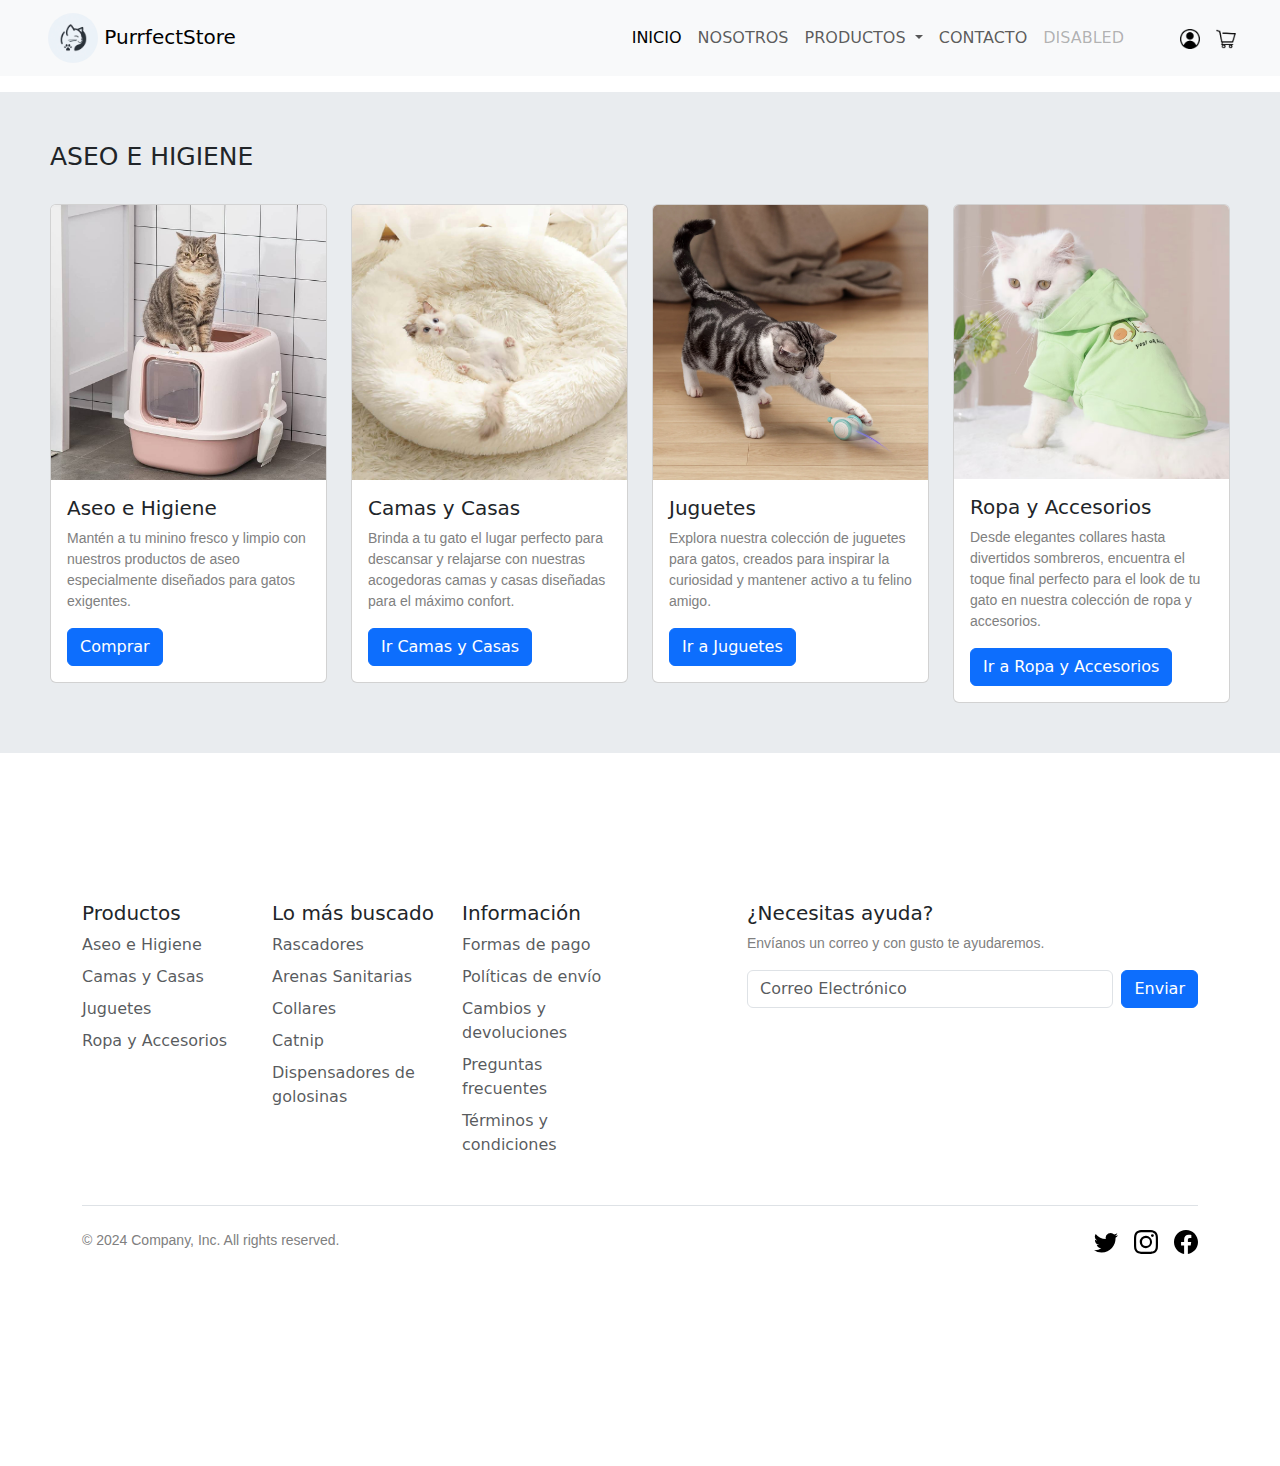
<file: views/Productos ropa.html>
<!DOCTYPE html>
<html lang="en">
<head>
    <meta charset="UTF-8">
    <meta name="viewport" content="width=device-width, initial-scale=1.0">
    <link rel="stylesheet" href="../css\styles.css">
    <link href="https://cdn.jsdelivr.net/npm/bootstrap@5.3.3/dist/css/bootstrap.min.css" rel="stylesheet" integrity="sha384-QWTKZyjpPEjISv5WaRU9OFeRpok6YctnYmDr5pNlyT2bRjXh0JMhjY6hW+ALEwIH" crossorigin="anonymous">
    <script src="https://code.jquery.com/jquery-3.2.1.slim.min.js" integrity="sha384-KJ3o2DKtIkvYIK3UENzmM7KCkRr/rE9/Qpg6aAZGJwFDMVNA/GpGFF93hXpG5KkN" crossorigin="anonymous"></script>
    <script src="https://cdn.jsdelivr.net/npm/popper.js@1.12.9/dist/umd/popper.min.js" integrity="sha384-ApNbgh9B+Y1QKtv3Rn7W3mgPxhU9K/ScQsAP7hUibX39j7fakFPskvXusvfa0b4Q" crossorigin="anonymous"></script>
    <script src="https://cdn.jsdelivr.net/npm/bootstrap@4.0.0/dist/js/bootstrap.min.js" integrity="sha384-JZR6Spejh4U02d8jOt6vLEHfe/JQGiRRSQQxSfFWpi1MquVdAyjUar5+76PVCmYl" crossorigin="anonymous"></script>
    <title>PurrfectStore</title>
</head>
<body>
  <header>
    <!--aqui la navbar  -->
    <!-- px-3 y mb-3 son clases que agregan padding y margin respectivamente -->
    <nav class="navbar navbar-expand-lg navbar-light bg-light px-3 mb-3">
       <div class="container-fluid">
           <a class="navbar-brand" href="../index.html">
               <img src="../img\logo.jpg" alt="Logo" width="50" height="50" class="d-inline-block align-text-center" style="border-radius: 50%;" > <!--border radius hace que el ícono sea un círculo-->
               PurrfectStore
             </a>
         
         <button class="navbar-toggler" type="button" data-bs-toggle="collapse" data-bs-target="#navbarSupportedContent" aria-controls="navbarSupportedContent" aria-expanded="false" aria-label="Toggle navigation">
           <span class="navbar-toggler-icon"></span>
         </button>
         <div class="collapse navbar-collapse" id="navbarSupportedContent">
           <ul class="navbar-nav text-uppercase ms-auto mb-2 mb-lg-0 pe-3">
             <li class="nav-item">
               <a class="nav-link active" aria-current="page" href="../index.html">Inicio</a>
             </li>
             <li class="nav-item">
               <a class="nav-link" href="nosotros.html">Nosotros</a>
             </li>
             <li class="nav-item dropdown">
               <a class="nav-link dropdown-toggle" href="#" id="navbarDropdown" role="button" data-bs-toggle="dropdown" aria-expanded="false">
                 Productos
               </a>
               <ul class="dropdown-menu" aria-labelledby="navbarDropdown">
                 <li><a class="dropdown-item" href="#">Aseo e Higiene</a></li>
                 <li><a class="dropdown-item" href="#">Camas y Casas</a></li>
                 <li><a class="dropdown-item" href="#">Juguetes</a></li>
                 <li><a class="dropdown-item" href="#">Ropa y accesorios</a></li>
                 <li><hr class="dropdown-divider"></li>
                 <li><a class="dropdown-item" href="#">Something else here</a></li>
               </ul>
             </li>
             <li class="nav-item">
               <a class="nav-link" href="contacto.html">Contacto</a>
             </li>
             <li class="nav-item">
               <a class="nav-link disabled" href="#" tabindex="-1" aria-disabled="true">Disabled</a>
             </li>
             <!-- ps-5 y pe-3 son clases que dan margenes a la derecha -->
             <li class="nav-item ps-5 d-flex align-items-center m-0"> 
               <div class="user-items m-0">
                 <ul class="d-flex justify-content-end list-unstyled m-0 ">
                   <li class="pe-3">
                     <a href="../index.html"><img src="../img\account.png" alt="Mi-cuenta" width="20" height="20"></a>
                   </li>
                   <li>
                     <a href="../views\carrito.html"><img src="../img\carrito.png" alt="Carrito" width="20" height="20"></a>
                   </li>

                 </ul>

               </div>

             </li>
           </ul>
           
         </div>
       </div>
     </nav>
</header>
    <!--termino navbar  -->
    
    <!-- Productos Aseo -->
    <section class="imagenes bg-body-secondary">
      <h2>Aseo e Higiene</h2><br>
      <div class="row">
        
        <div class="col-6 col-md-3 mb-3 mb-md-0">
          <div class="card card-hover">
            <img src="../img/arenero.jpg" class="card-img-top" alt="arenero">
            <div class="card-body">
              <h5 class="card-title">Aseo e Higiene</h5>
              <p class="card-text">Mantén a tu minino fresco y limpio con nuestros productos de aseo especialmente diseñados para gatos exigentes.</p>
              <button type="button" class="btn btn-primary" data-bs-toggle="modal" data-bs-target="#exampleModal">
                Comprar
              </button>
              
              <!-- Modal -->
              <div class="modal fade" id="exampleModal" tabindex="-1" aria-labelledby="exampleModalLabel" aria-hidden="true">
                <div class="modal-dialog modal-sm">
                  <div class="modal-content">
                    <div class="modal-header">
                      <h5 class="modal-title" id="exampleModalLabel">Arena para Gatos</h5>
                      <button type="button" class="btn-close" data-bs-dismiss="modal" aria-label="Close"></button>
                    </div>
                    <div class="modal-body">
                      Producto añadido con exito.
                    </div>
                    <div class="modal-footer">
                      <button type="button" class="btn btn-secondary" data-bs-dismiss="modal">Seguir comprando</button>
                      <a href="../views\carrito.html" class="btn btn-primary">Ir a Pagar</a>
                    </div>
                  </div>
                </div>
              </div>
            </div>
          </div>
        </div>
        <div class="col-6 col-md-3 mb-3 mb-md-0">
          <div class="card card-hover">
            <img src="../img/cama.jpg" class="card-img-top" alt="cama">
            <div class="card-body">
              <h5 class="card-title">Camas y Casas</h5>
              <p class="card-text">Brinda a tu gato el lugar perfecto para descansar y relajarse con nuestras acogedoras camas y casas diseñadas para el máximo confort.</p>
              <a href="#" class="btn btn-primary">Ir Camas y Casas</a>
            </div>
          </div>
        </div>
        <div class="col-6 col-md-3 mb-3 mb-md-0">
          <div class="card card-hover">
            <img src="../img\juguete.webp" class="card-img-top" alt="juguete">
            <div class="card-body">            
              <h5 class="card-title">Juguetes</h5>
              <p class="card-text">Explora nuestra colección de juguetes para gatos, creados para inspirar la curiosidad y mantener activo a tu felino amigo.</p>
              <a href="#" class="btn btn-primary">Ir a Juguetes</a>
            </div>
          </div>
        </div>
        <div class="col-6 col-md-3">
          <div class="card card-hover">
            <img src="../img\ropa.avif" class="card-img-top" alt="ropa">
            <div class="card-body">
              <h5 class="card-title">Ropa y Accesorios</h5>
              <p class="card-text">Desde elegantes collares hasta divertidos sombreros, encuentra el toque final perfecto para el look de tu gato en nuestra colección de ropa y accesorios.</p>
              <a href="#" class="btn btn-primary">Ir a Ropa y Accesorios</a>
            </div>
          </div>
        </div>
      </div>
    </section>



    
  <!-- footer -->
  <footer>
    <div class="container">
      <footer class="py-5">
        <div class="row">
          <div class="col-6 col-md-2 mb-3">
            <h5>Productos</h5>
            <ul class="nav flex-column">
              <li class="nav-item mb-2"><a href="#" class="nav-link p-0 text-body-secondary">Aseo e Higiene</a></li>
              <li class="nav-item mb-2"><a href="#" class="nav-link p-0 text-body-secondary">Camas y Casas</a></li>
              <li class="nav-item mb-2"><a href="#" class="nav-link p-0 text-body-secondary">Juguetes</a></li>
              <li class="nav-item mb-2"><a href="#" class="nav-link p-0 text-body-secondary">Ropa y Accesorios</a></li>
              
            </ul>
          </div>
    
          <div class="col-6 col-md-2 mb-3">
            <h5>Lo más buscado</h5>
            <ul class="nav flex-column">
              <li class="nav-item mb-2"><a href="#" class="nav-link p-0 text-body-secondary">Rascadores</a></li>
              <li class="nav-item mb-2"><a href="#" class="nav-link p-0 text-body-secondary">Arenas Sanitarias</a></li>
              <li class="nav-item mb-2"><a href="#" class="nav-link p-0 text-body-secondary">Collares</a></li>
              <li class="nav-item mb-2"><a href="#" class="nav-link p-0 text-body-secondary">Catnip</a></li>
              <li class="nav-item mb-2"><a href="#" class="nav-link p-0 text-body-secondary">Dispensadores de golosinas</a></li>
            </ul>
          </div>
    
          <div class="col-6 col-md-2 mb-3">
            <h5>Información</h5>
            <ul class="nav flex-column">
              <li class="nav-item mb-2"><a href="#" class="nav-link p-0 text-body-secondary">Formas de pago</a></li>
              <li class="nav-item mb-2"><a href="#" class="nav-link p-0 text-body-secondary">Políticas de envío</a></li>
              <li class="nav-item mb-2"><a href="#" class="nav-link p-0 text-body-secondary">Cambios y devoluciones</a></li>
              <li class="nav-item mb-2"><a href="#" class="nav-link p-0 text-body-secondary">Preguntas frecuentes</a></li>
              <li class="nav-item mb-2"><a href="#" class="nav-link p-0 text-body-secondary">Términos y condiciones</a></li>
            </ul>
          </div>
    
          <div class="col-md-5 offset-md-1 mb-3">
            <form>
              <h5>¿Necesitas ayuda?</h5>
              <p>Envíanos un correo y con gusto te ayudaremos.</p>
              <div class="d-flex flex-column flex-sm-row w-100 gap-2">
                <label for="newsletter1" class="visually-hidden">Correo Electrónico</label>
                <input id="newsletter1" type="email" class="form-control" placeholder="Correo Electrónico">
                <button class="btn btn-primary" type="button">Enviar</button>
              </div>
            </form>
          </div>
        </div>
    
        <div class="d-flex flex-column flex-sm-row justify-content-between py-4 my-4 border-top">
          <p>&copy; 2024 Company, Inc. All rights reserved.</p>
          <ul class="list-unstyled d-flex">
            <li class="ms-3">
              <a class="link-body-emphasis" href="#">
                <svg class="bi" width="24" height="24">
                  <use xlink:href="#twitter">
                    <symbol id="twitter" viewBox="0 0 16 16">
                      <path d="M5.026 15c6.038 0 9.341-5.003 9.341-9.334 0-.14 0-.282-.006-.422A6.685 6.685 0 0 0 16 3.542a6.658 6.658 0 0 1-1.889.518 3.301 3.301 0 0 0 1.447-1.817 6.533 6.533 0 0 1-2.087.793A3.286 3.286 0 0 0 7.875 6.03a9.325 9.325 0 0 1-6.767-3.429 3.289 3.289 0 0 0 1.018 4.382A3.323 3.323 0 0 1 .64 6.575v.045a3.288 3.288 0 0 0 2.632 3.218 3.203 3.203 0 0 1-.865.115 3.23 3.23 0 0 1-.614-.057 3.283 3.283 0 0 0 3.067 2.277A6.588 6.588 0 0 1 .78 13.58a6.32 6.32 0 0 1-.78-.045A9.344 9.344 0 0 0 5.026 15z"></path>
                    </symbol>
                  </use>
                </svg>
              </a>
            </li>
            <li class="ms-3">
              <a class="link-body-emphasis" href="#">
                <svg class="bi" width="24" height="24">
                  <use xlink:href="#instagram">
                    <symbol id="instagram" viewBox="0 0 16 16">
                      <path d="M8 0C5.829 0 5.556.01 4.703.048 3.85.088 3.269.222 2.76.42a3.917 3.917 0 0 0-1.417.923A3.927 3.927 0 0 0 .42 2.76C.222 3.268.087 3.85.048 4.7.01 5.555 0 5.827 0 8.001c0 2.172.01 2.444.048 3.297.04.852.174 1.433.372 1.942.205.526.478.972.923 1.417.444.445.89.719 1.416.923.51.198 1.09.333 1.942.372C5.555 15.99 5.827 16 8 16s2.444-.01 3.298-.048c.851-.04 1.434-.174 1.943-.372a3.916 3.916 0 0 0 1.416-.923c.445-.445.718-.891.923-1.417.197-.509.332-1.09.372-1.942C15.99 10.445 16 10.173 16 8s-.01-2.445-.048-3.299c-.04-.851-.175-1.433-.372-1.941a3.926 3.926 0 0 0-.923-1.417A3.911 3.911 0 0 0 13.24.42c-.51-.198-1.092-.333-1.943-.372C10.443.01 10.172 0 7.998 0h.003zm-.717 1.442h.718c2.136 0 2.389.007 3.232.046.78.035 1.204.166 1.486.275.373.145.64.319.92.599.28.28.453.546.598.92.11.281.24.705.275 1.485.039.843.047 1.096.047 3.231s-.008 2.389-.047 3.232c-.035.78-.166 1.203-.275 1.485a2.47 2.47 0 0 1-.599.919c-.28.28-.546.453-.92.598-.28.11-.704.24-1.485.276-.843.038-1.096.047-3.232.047s-2.39-.009-3.233-.047c-.78-.036-1.203-.166-1.485-.276a2.478 2.478 0 0 1-.92-.598 2.48 2.48 0 0 1-.6-.92c-.109-.281-.24-.705-.275-1.485-.038-.843-.046-1.096-.046-3.233 0-2.136.008-2.388.046-3.231.036-.78.166-1.204.276-1.486.145-.373.319-.64.599-.92.28-.28.546-.453.92-.598.282-.11.705-.24 1.485-.276.738-.034 1.024-.044 2.515-.045v.002zm4.988 1.328a.96.96 0 1 0 0 1.92.96.96 0 0 0 0-1.92zm-4.27 1.122a4.109 4.109 0 1 0 0 8.217 4.109 4.109 0 0 0 0-8.217zm0 1.441a2.667 2.667 0 1 1 0 5.334 2.667 2.667 0 0 1 0-5.334z"></path>
                    </symbol>
                  </use>
                </svg>
              </a>
            </li>
            <li class="ms-3">
              <a class="link-body-emphasis" href="#">
                <svg class="bi" width="24" height="24">
                  <use xlink:href="#facebook">
                    <symbol id="facebook" viewBox="0 0 16 16">
                      <path d="M16 8.049c0-4.446-3.582-8.05-8-8.05C3.58 0-.002 3.603-.002 8.05c0 4.017 2.926 7.347 6.75 7.951v-5.625h-2.03V8.05H6.75V6.275c0-2.017 1.195-3.131 3.022-3.131.876 0 1.791.157 1.791.157v1.98h-1.009c-.993 0-1.303.621-1.303 1.258v1.51h2.218l-.354 2.326H9.25V16c3.824-.604 6.75-3.934 6.75-7.951z"></path>
                    </symbol>
                  </use>  
                </svg>
              </a>
            </li>
          </ul>
        </div>    
  </footer>

    <script src="https://cdn.jsdelivr.net/npm/bootstrap@5.3.3/dist/js/bootstrap.bundle.min.js" integrity="sha384-YvpcrYf0tY3lHB60NNkmXc5s9fDVZLESaAA55NDzOxhy9GkcIdslK1eN7N6jIeHz" crossorigin="anonymous"></script>

</body>
</html>
</file>
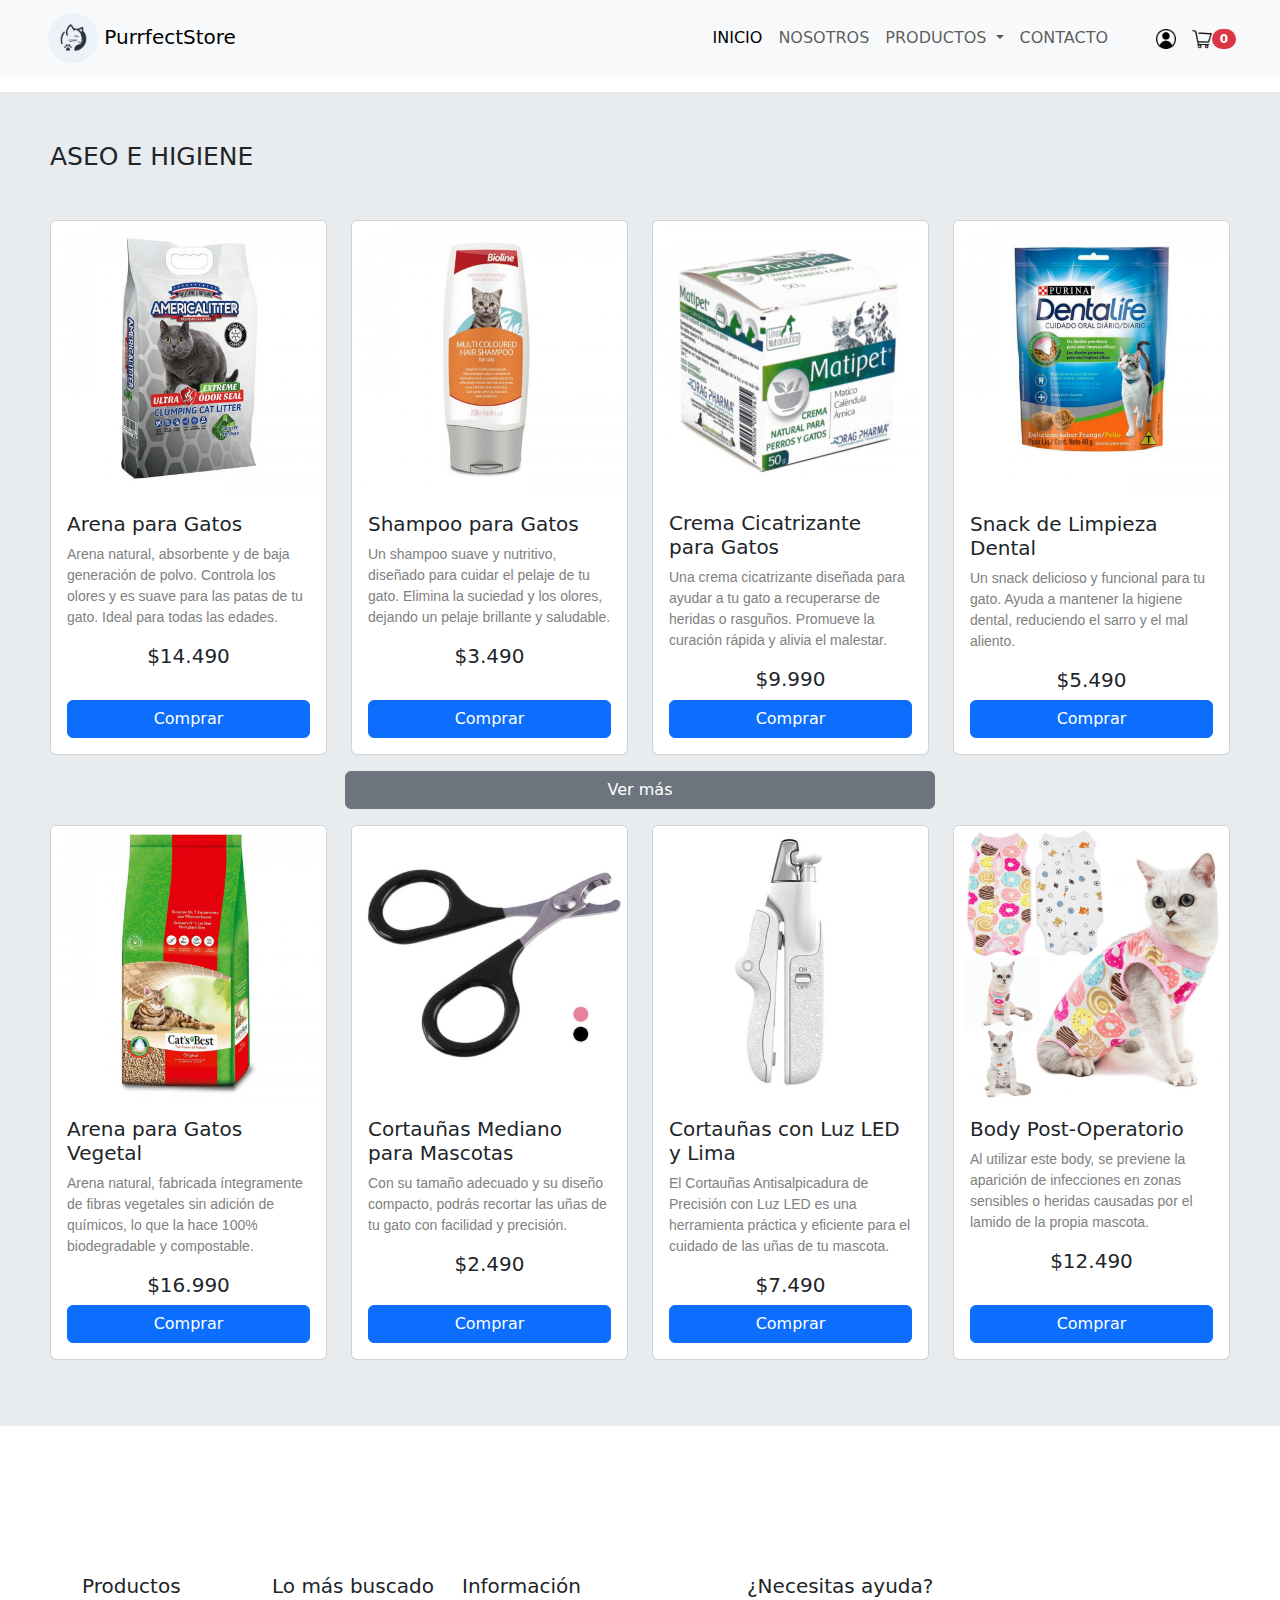
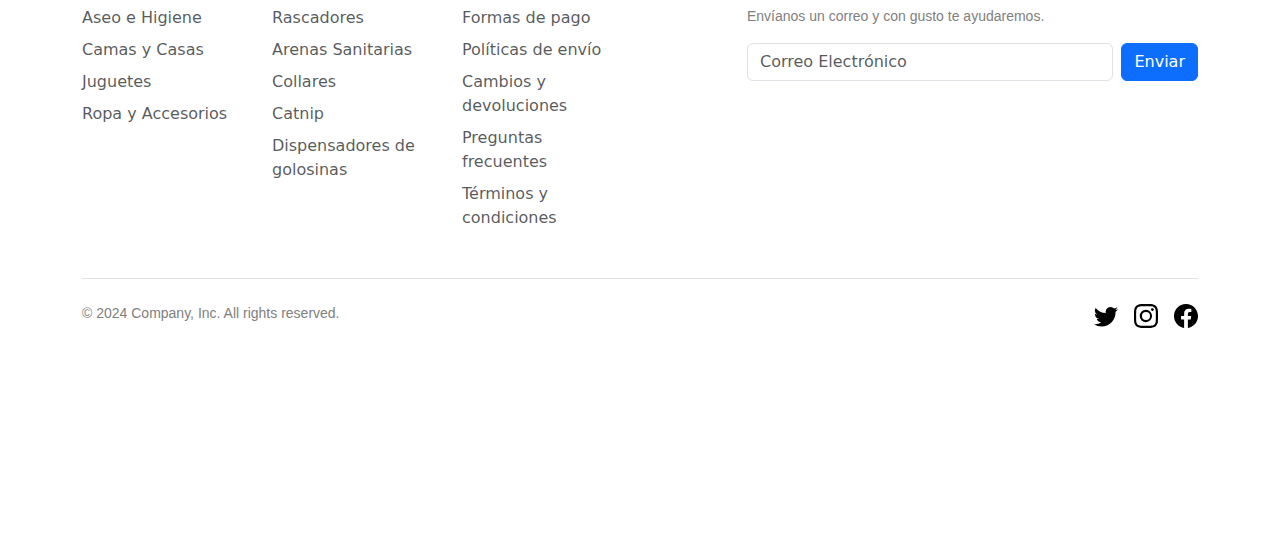
<file: views/ProductosAseo.html>
<!DOCTYPE html>
<html lang="en">
<head>
    <meta charset="UTF-8">
    <meta name="viewport" content="width=device-width, initial-scale=1.0">
    <link rel="stylesheet" href="../css\styles.css">
    <link href="https://cdn.jsdelivr.net/npm/bootstrap@5.3.3/dist/css/bootstrap.min.css" rel="stylesheet" integrity="sha384-QWTKZyjpPEjISv5WaRU9OFeRpok6YctnYmDr5pNlyT2bRjXh0JMhjY6hW+ALEwIH" crossorigin="anonymous">
    <script src="https://code.jquery.com/jquery-3.7.1.js" integrity="sha256-eKhayi8LEQwp4NKxN+CfCh+3qOVUtJn3QNZ0TciWLP4=" crossorigin="anonymous"></script>
    <script src="https://cdn.jsdelivr.net/npm/popper.js@1.12.9/dist/umd/popper.min.js" integrity="sha384-ApNbgh9B+Y1QKtv3Rn7W3mgPxhU9K/ScQsAP7hUibX39j7fakFPskvXusvfa0b4Q" crossorigin="anonymous"></script>
    <script src="https://cdn.jsdelivr.net/npm/bootstrap@4.0.0/dist/js/bootstrap.min.js" integrity="sha384-JZR6Spejh4U02d8jOt6vLEHfe/JQGiRRSQQxSfFWpi1MquVdAyjUar5+76PVCmYl" crossorigin="anonymous"></script>
    <title>PurrfectStore</title>
</head>
<body>
  <header>
    <!--aqui la navbar  -->
    <!-- px-3 y mb-3 son clases que agregan padding y margin respectivamente -->
    <nav class="navbar navbar-expand-lg navbar-light bg-light px-3 mb-3">
       <div class="container-fluid">
           <a class="navbar-brand" href="../index.html">
               <img src="../img\logo.jpg" alt="Logo" width="50" height="50" class="d-inline-block align-text-center" style="border-radius: 50%;" > <!--border radius hace que el ícono sea un círculo-->
               PurrfectStore
             </a>
         
         <button class="navbar-toggler" type="button" data-bs-toggle="collapse" data-bs-target="#navbarSupportedContent" aria-controls="navbarSupportedContent" aria-expanded="false" aria-label="Toggle navigation">
           <span class="navbar-toggler-icon"></span>
         </button>
         <div class="collapse navbar-collapse" id="navbarSupportedContent">
           <ul class="navbar-nav text-uppercase ms-auto mb-2 mb-lg-0 pe-3">
             <li class="nav-item">
               <a class="nav-link active" aria-current="page" href="../index.html">Inicio</a>
             </li>
             <li class="nav-item">
               <a class="nav-link" href="nosotros.html">Nosotros</a>
             </li>
             <li class="nav-item dropdown">
               <a class="nav-link dropdown-toggle" href="#" id="navbarDropdown" role="button" data-bs-toggle="dropdown" aria-expanded="false">
                 Productos
               </a>
               <ul class="dropdown-menu" aria-labelledby="navbarDropdown">
                 <li><a class="dropdown-item" href="../views\ProductosAseo.html">Aseo e Higiene</a></li>
                 <li><a class="dropdown-item" href="../views\ProductosCamas.html">Camas y Casas</a></li>
                 <li><a class="dropdown-item" href="../views\ProductosJuguetes.html">Juguetes</a></li>
                 <li><a class="dropdown-item" href="../views\ProductosRopa.html">Ropa y accesorios</a></li>
                 <li><hr class="dropdown-divider"></li>
                 <li><a class="dropdown-item" href="#">Something else here</a></li>
               </ul>
             </li>
             <li class="nav-item">
               <a class="nav-link pe-5" href="../views\contacto.html">Contacto</a>
             </li>
             
             <!-- ps-5 y pe-3 son clases que dan margenes a la derecha -->
             <li class="nav-item d-flex align-items-center m-0"> 
               <div class="user-items m-0">
                 <ul class="d-flex justify-content-end list-unstyled m-0 ">
                   <li class="pe-3">
                     <a href="../index.html"><img src="../img\account.png" alt="Mi-cuenta" width="20" height="20"></a>
                   </li>
                   <li>
                    <a href="../views/carrito.html">
                      <img src="../img/carrito.png" alt="Carrito" width="20" height="20"><span id="items-carrito" class="badge rounded-pill text-bg-danger">0</span>
                    </a>
                   </li>

                 </ul>

               </div>

             </li>
           </ul>
           
         </div>
       </div>
     </nav>
</header>
    <!--termino navbar  -->
    
    <!-- Productos Aseo -->
    <section class="imagenes bg-body-secondary">
      <h2>Aseo e Higiene</h2><br>
      <div class="row pt-3">
        <!-- arena -->
        <div class="col-lg-3 col-md-6 col-12 mb-3 ">
          <div class="card card-hover h-100">
            <img src="../img/america-litter-ultra-odor-seal-extreme-.jpg" class="card-img-top" alt="arenero">
            <div class="card-body d-flex flex-column ">
              <h5 class="card-title nombre-producto">Arena para Gatos</h5>
              <p class="card-text"> Arena natural, absorbente y de baja generación de polvo. Controla los olores y es suave para las patas de tu gato. Ideal para todas las edades. </p>
              <h5 class="precio">$14.490</h5>
              <button type="button" class="btn btn-primary mt-auto" data-bs-toggle="modal" data-bs-target="#exampleModal">
                Comprar
              </button>
              
              <!-- Modal -->
              <div class="modal fade" id="exampleModal" tabindex="-1" aria-labelledby="exampleModalLabel" aria-hidden="true">
                <div class="modal-dialog modal-sm">
                  <div class="modal-content">
                    <div class="modal-header">
                      <h5 class="modal-title" id="exampleModalLabel">Arena para Gatos</h5>
                      <button type="button" class="btn-close" data-bs-dismiss="modal" aria-label="Close"></button>
                    </div>
                    <div class="modal-body">
                      Producto añadido con éxito.
                    </div>
                    <div class="modal-footer">
                      <button type="button" class="btn btn-secondary btn-add-cart" data-bs-dismiss="modal">Seguir comprando</button>
                      <a href="../views\carrito.html" class="btn btn-primary btn-add-cart">Ir a Pagar</a>
                    </div>
                  </div>
                </div>
              </div>
            </div>
          </div>
        </div>
        <!-- shampoo -->
        <div class="col-lg-3 col-md-6 col-12 mb-3">
          <div class="card card-hover h-100">
            <img src="../img/bioline-shampoo-para-gatos-multicolores.jpg" class="card-img-top" alt="shampoo">
            <div class="card-body d-flex flex-column">
              <h5 class="card-title nombre-producto">Shampoo para Gatos</h5>
              <p class="card-text">Un shampoo suave y nutritivo, diseñado para cuidar el pelaje de tu gato. Elimina la suciedad y los olores, dejando un pelaje brillante y saludable.</p>
              <h5 class="precio">$3.490</h5>
              <button type="button" class="btn btn-primary mt-auto" data-bs-toggle="modal" data-bs-target="#exampleModal1">
                Comprar
              </button>
              
              <!-- Modal -->
              <div class="modal fade" id="exampleModal1" tabindex="-1" aria-labelledby="exampleModalLabel" aria-hidden="true">
                <div class="modal-dialog modal-sm">
                  <div class="modal-content">
                    <div class="modal-header">
                      <h5 class="modal-title" id="exampleModalLabel">Shampoo para Gatos</h5>
                      <button type="button" class="btn-close" data-bs-dismiss="modal" aria-label="Close"></button>
                    </div>
                    <div class="modal-body">
                      Producto añadido con éxito.
                    </div>
                    <div class="modal-footer">
                      <button type="button" class="btn btn-secondary btn-add-cart" data-bs-dismiss="modal">Seguir comprando</button>
                      <a href="../views\carrito.html" class="btn btn-primary btn-add-cart">Ir a Pagar</a>
                    </div>
                  </div>
                </div>
              </div>
            </div>
          </div>
        </div>
        <!-- crema -->
        <div class="col-lg-3 col-md-6 col-12 mb-3 ">
          <div class="card card-hover h-100">
            <img src="../img/crema.png" class="card-img-top" alt="crema-cicatrizante">
            <div class="card-body d-flex flex-column">            
              <h5 class="card-title nombre-producto">Crema Cicatrizante para Gatos</h5>
              <p class="card-text">Una crema cicatrizante diseñada para ayudar a tu gato a recuperarse de heridas o rasguños. Promueve la curación rápida y alivia el malestar.</p>
              <h5 class="precio">$9.990</h5>
              <button type="button" class="btn btn-primary mt-auto" data-bs-toggle="modal" data-bs-target="#exampleModal2">
                Comprar
              </button>
              
              <!-- Modal -->
              <div class="modal fade" id="exampleModal2" tabindex="-1" aria-labelledby="exampleModalLabel" aria-hidden="true">
                <div class="modal-dialog modal-sm">
                  <div class="modal-content">
                    <div class="modal-header">
                      <h5 class="modal-title" id="exampleModalLabel">Crema Cicatrizante para Gatos</h5>
                      <button type="button" class="btn-close" data-bs-dismiss="modal" aria-label="Close"></button>
                    </div>
                    <div class="modal-body">
                      Producto añadido con éxito.
                    </div>
                    <div class="modal-footer">
                      <button type="button" class="btn btn-secondary btn-add-cart" data-bs-dismiss="modal">Seguir comprando</button>
                      <a href="../views\carrito.html" class="btn btn-primary btn-add-cart">Ir a Pagar</a>
                    </div>
                  </div>
                </div>
              </div>
            </div>
          </div>
        </div>
        <!-- snack -->
        <div class="col-lg-3 col-md-6 col-12 mb-3 ">
          <div class="card card-hover h-100">
            <img src="../img/dentalife-snack-dental-para-gatos.jpg" class="card-img-top" alt="ropa">
            <div class="card-body d-flex flex-column">
              <h5 class="card-title nombre-producto">Snack de Limpieza Dental</h5>
              <p class="card-text">Un snack delicioso y funcional para tu gato. Ayuda a mantener la higiene dental, reduciendo el sarro y el mal aliento.</p>
              <h5 class="precio">$5.490</h5>
              <button type="button" class="btn btn-primary mt-auto" data-bs-toggle="modal" data-bs-target="#exampleModal3">
                Comprar
              </button>
              
              <!-- Modal -->
              <div class="modal fade" id="exampleModal3" tabindex="-1" aria-labelledby="exampleModalLabel" aria-hidden="true">
                <div class="modal-dialog modal-sm">
                  <div class="modal-content">
                    <div class="modal-header">
                      <h5 class="modal-title" id="exampleModalLabel">Snack de Limpieza Dental</h5>
                      <button type="button" class="btn-close" data-bs-dismiss="modal" aria-label="Close"></button>
                    </div>
                    <div class="modal-body">
                      Producto añadido con éxito.
                    </div>
                    <div class="modal-footer">
                      <button type="button" class="btn btn-secondary btn-add-cart" data-bs-dismiss="modal">Seguir comprando</button>
                      <a href="../views\carrito.html" class="btn btn-primary btn-add-cart">Ir a Pagar</a>
                    </div>
                  </div>
                </div>
              </div>
            </div>
          </div>
        </div>
      </div>
      <!-- segunda fila de productos -->
      <div class="d-grid gap-2">
        <button class="btn btn-secondary col-6 mx-auto" type="button" id="btn-ver-mas">Ver más</button>
      </div>
      

      <div class="row pt-3" id="fila-productos">
        <!-- arena vegetal-->
        <div class="col-lg-3 col-md-6 col-12 mb-3 ">
          <div class="card card-hover h-100">
            <img src="../img/cats-best-original-arena-vegetal.jpg" class="card-img-top" alt="arenero">
            <div class="card-body d-flex flex-column">
              <h5 class="card-title nombre-producto">Arena para Gatos Vegetal</h5>
              <p class="card-text"> Arena natural, fabricada íntegramente de fibras vegetales sin adición de químicos, lo que la hace 100% biodegradable y compostable.</p>
              <h5 class="precio">$16.990</h5>
              <button type="button" class="btn btn-primary mt-auto" data-bs-toggle="modal" data-bs-target="#exampleModal4">
                Comprar
              </button>
              
              <!-- Modal -->
              <div class="modal fade" id="exampleModal4" tabindex="-1" aria-labelledby="exampleModalLabel" aria-hidden="true">
                <div class="modal-dialog modal-sm">
                  <div class="modal-content">
                    <div class="modal-header">
                      <h5 class="modal-title" id="exampleModalLabel">Arena para Gatos</h5>
                      <button type="button" class="btn-close" data-bs-dismiss="modal" aria-label="Close"></button>
                    </div>
                    <div class="modal-body">
                      Producto añadido con éxito.
                    </div>
                    <div class="modal-footer">
                      <button type="button" class="btn btn-secondary btn-add-cart" data-bs-dismiss="modal">Seguir comprando</button>
                      <a href="../views\carrito.html" class="btn btn-primary btn-add-cart">Ir a Pagar</a>
                    </div>
                  </div>
                </div>
              </div>
            </div>
          </div>
        </div>
        <!-- cortauñas mediano -->
        <div class="col-lg-3 col-md-6 col-12 mb-3 ">
          <div class="card card-hover h-100">
            <img src="../img/cortaunas-mediano-para-mascotas.jpg" class="card-img-top" alt="cama">
            <div class="card-body d-flex flex-column">
              <h5 class="card-title nombre-producto">Cortauñas Mediano para Mascotas</h5>
              <p class="card-text">Con su tamaño adecuado y su diseño compacto, podrás recortar las uñas de tu gato con facilidad y precisión. </p>
              <h5 class="precio">$2.490</h5>
              <button type="button" class="btn btn-primary mt-auto" data-bs-toggle="modal" data-bs-target="#exampleModal5">
                Comprar
              </button>
              
              <!-- Modal -->
              <div class="modal fade" id="exampleModal5" tabindex="-1" aria-labelledby="exampleModalLabel" aria-hidden="true">
                <div class="modal-dialog modal-sm">
                  <div class="modal-content">
                    <div class="modal-header">
                      <h5 class="modal-title" id="exampleModalLabel">Shampoo para Gatos</h5>
                      <button type="button" class="btn-close" data-bs-dismiss="modal" aria-label="Close"></button>
                    </div>
                    <div class="modal-body">
                      Producto añadido con éxito.
                    </div>
                    <div class="modal-footer">
                      <button type="button" class="btn btn-secondary btn-add-cart" data-bs-dismiss="modal">Seguir comprando</button>
                      <a href="../views\carrito.html" class="btn btn-primary btn-add-cart">Ir a Pagar</a>
                    </div>
                  </div>
                </div>
              </div>
            </div>
          </div>
        </div>
        <!-- cortauñas led-->
        <div class="col-lg-3 col-md-6 col-12 mb-3 ">
          <div class="card card-hover h-100">
            <img src="../img/cortaunas-con-luz-led-y-lima.jpg" class="card-img-top" alt="juguete">
            <div class="card-body d-flex flex-column">            
              <h5 class="card-title nombre-producto">Cortauñas con Luz LED y Lima</h5>
              <p class="card-text">El Cortauñas Antisalpicadura de Precisión con Luz LED es una herramienta práctica y eficiente para el cuidado de las uñas de tu mascota.</p>
              <h5 class="precio">$7.490</h5>
              <button type="button" class="btn btn-primary mt-auto" data-bs-toggle="modal" data-bs-target="#exampleModal6">
                Comprar
              </button>
              
              <!-- Modal -->
              <div class="modal fade" id="exampleModal6" tabindex="-1" aria-labelledby="exampleModalLabel" aria-hidden="true">
                <div class="modal-dialog modal-sm">
                  <div class="modal-content">
                    <div class="modal-header">
                      <h5 class="modal-title" id="exampleModalLabel">Crema Cicatrizante para Gatos</h5>
                      <button type="button" class="btn-close" data-bs-dismiss="modal" aria-label="Close"></button>
                    </div>
                    <div class="modal-body">
                      Producto añadido con éxito.
                    </div>
                    <div class="modal-footer">
                      <button type="button" class="btn btn-secondary btn-add-cart" data-bs-dismiss="modal">Seguir comprando</button>
                      <a href="../views\carrito.html" class="btn btn-primary btn-add-cart">Ir a Pagar</a>
                    </div>
                  </div>
                </div>
              </div>
            </div>
          </div>
        </div>
        <!-- body gato -->
        <div class="col-lg-3 col-md-6 col-12 mb-3 ">
          <div class="card card-hover h-100">
            <img src="../img/body-post-operatorio-para-gatos.png" class="card-img-top" alt="ropa">
            <div class="card-body d-flex flex-column">
              <h5 class="card-title nombre-producto">Body Post-Operatorio</h5>
              <p class="card-text"> Al utilizar este body, se previene la aparición de infecciones en zonas sensibles o heridas causadas por el lamido de la propia mascota.</p>
              <h5 class="precio">$12.490</h5>
              <button type="button" class="btn btn-primary mt-auto" data-bs-toggle="modal" data-bs-target="#exampleModal7">
                Comprar
              </button>
              
              <!-- Modal -->
              <div class="modal fade" id="exampleModal7" tabindex="-1" aria-labelledby="exampleModalLabel" aria-hidden="true">
                <div class="modal-dialog modal-sm">
                  <div class="modal-content">
                    <div class="modal-header">
                      <h5 class="modal-title" id="exampleModalLabel">Snack de Limpieza Dental</h5>
                      <button type="button" class="btn-close" data-bs-dismiss="modal" aria-label="Close"></button>
                    </div>
                    <div class="modal-body">
                      Producto añadido con éxito.
                    </div>
                    <div class="modal-footer">
                      <button type="button" class="btn btn-secondary btn-add-cart" data-bs-dismiss="modal">Seguir comprando</button>
                      <a href="../views\carrito.html" class="btn btn-primary btn-add-cart">Ir a Pagar</a>
                    </div>
                  </div>
                </div>
              </div>
            </div>
          </div>
        </div>
      </div>
    </section>




    
  <!-- footer -->
  <footer>
    <div class="container">
      <footer class="py-5">
        <div class="row">
          <div class="col-6 col-md-2 mb-3">
            <h5>Productos</h5>
            <ul class="nav flex-column">
              <li class="nav-item mb-2"><a href="../views\ProductosAseo.html" class="nav-link p-0 text-body-secondary">Aseo e Higiene</a></li>
              <li class="nav-item mb-2"><a href="../views\ProductosCamas.html" class="nav-link p-0 text-body-secondary">Camas y Casas</a></li>
              <li class="nav-item mb-2"><a href="../views\ProductosJuguetes.html" class="nav-link p-0 text-body-secondary">Juguetes</a></li>
              <li class="nav-item mb-2"><a href="../views/ProductosRopa.html" class="nav-link p-0 text-body-secondary">Ropa y Accesorios</a></li>
              
            </ul>
          </div>
    
          <div class="col-6 col-md-2 mb-3">
            <h5>Lo más buscado</h5>
            <ul class="nav flex-column">
              <li class="nav-item mb-2"><a href="#" class="nav-link p-0 text-body-secondary">Rascadores</a></li>
              <li class="nav-item mb-2"><a href="#" class="nav-link p-0 text-body-secondary">Arenas Sanitarias</a></li>
              <li class="nav-item mb-2"><a href="#" class="nav-link p-0 text-body-secondary">Collares</a></li>
              <li class="nav-item mb-2"><a href="#" class="nav-link p-0 text-body-secondary">Catnip</a></li>
              <li class="nav-item mb-2"><a href="#" class="nav-link p-0 text-body-secondary">Dispensadores de golosinas</a></li>
            </ul>
          </div>
    
          <div class="col-6 col-md-2 mb-3">
            <h5>Información</h5>
            <ul class="nav flex-column">
              <li class="nav-item mb-2"><a href="#" class="nav-link p-0 text-body-secondary">Formas de pago</a></li>
              <li class="nav-item mb-2"><a href="#" class="nav-link p-0 text-body-secondary">Políticas de envío</a></li>
              <li class="nav-item mb-2"><a href="#" class="nav-link p-0 text-body-secondary">Cambios y devoluciones</a></li>
              <li class="nav-item mb-2"><a href="#" class="nav-link p-0 text-body-secondary">Preguntas frecuentes</a></li>
              <li class="nav-item mb-2"><a href="#" class="nav-link p-0 text-body-secondary">Términos y condiciones</a></li>
            </ul>
          </div>
    
          <div class="col-md-5 offset-md-1 mb-3">
            <form>
              <h5>¿Necesitas ayuda?</h5>
              <p>Envíanos un correo y con gusto te ayudaremos.</p>
              <div class="d-flex flex-column flex-sm-row w-100 gap-2">
                <label for="newsletter1" class="visually-hidden">Correo Electrónico</label>
                <input id="newsletter1" type="email" class="form-control" placeholder="Correo Electrónico">
                <button class="btn btn-primary" type="button">Enviar</button>
              </div>
            </form>
          </div>
        </div>
    
        <div class="d-flex flex-column flex-sm-row justify-content-between py-4 my-4 border-top">
          <p>&copy; 2024 Company, Inc. All rights reserved.</p>
          <ul class="list-unstyled d-flex">
            <li class="ms-3">
              <a class="link-body-emphasis" href="#">
                <svg class="bi" width="24" height="24">
                  <use xlink:href="#twitter">
                    <symbol id="twitter" viewBox="0 0 16 16">
                      <path d="M5.026 15c6.038 0 9.341-5.003 9.341-9.334 0-.14 0-.282-.006-.422A6.685 6.685 0 0 0 16 3.542a6.658 6.658 0 0 1-1.889.518 3.301 3.301 0 0 0 1.447-1.817 6.533 6.533 0 0 1-2.087.793A3.286 3.286 0 0 0 7.875 6.03a9.325 9.325 0 0 1-6.767-3.429 3.289 3.289 0 0 0 1.018 4.382A3.323 3.323 0 0 1 .64 6.575v.045a3.288 3.288 0 0 0 2.632 3.218 3.203 3.203 0 0 1-.865.115 3.23 3.23 0 0 1-.614-.057 3.283 3.283 0 0 0 3.067 2.277A6.588 6.588 0 0 1 .78 13.58a6.32 6.32 0 0 1-.78-.045A9.344 9.344 0 0 0 5.026 15z"></path>
                    </symbol>
                  </use>
                </svg>
              </a>
            </li>
            <li class="ms-3">
              <a class="link-body-emphasis" href="#">
                <svg class="bi" width="24" height="24">
                  <use xlink:href="#instagram">
                    <symbol id="instagram" viewBox="0 0 16 16">
                      <path d="M8 0C5.829 0 5.556.01 4.703.048 3.85.088 3.269.222 2.76.42a3.917 3.917 0 0 0-1.417.923A3.927 3.927 0 0 0 .42 2.76C.222 3.268.087 3.85.048 4.7.01 5.555 0 5.827 0 8.001c0 2.172.01 2.444.048 3.297.04.852.174 1.433.372 1.942.205.526.478.972.923 1.417.444.445.89.719 1.416.923.51.198 1.09.333 1.942.372C5.555 15.99 5.827 16 8 16s2.444-.01 3.298-.048c.851-.04 1.434-.174 1.943-.372a3.916 3.916 0 0 0 1.416-.923c.445-.445.718-.891.923-1.417.197-.509.332-1.09.372-1.942C15.99 10.445 16 10.173 16 8s-.01-2.445-.048-3.299c-.04-.851-.175-1.433-.372-1.941a3.926 3.926 0 0 0-.923-1.417A3.911 3.911 0 0 0 13.24.42c-.51-.198-1.092-.333-1.943-.372C10.443.01 10.172 0 7.998 0h.003zm-.717 1.442h.718c2.136 0 2.389.007 3.232.046.78.035 1.204.166 1.486.275.373.145.64.319.92.599.28.28.453.546.598.92.11.281.24.705.275 1.485.039.843.047 1.096.047 3.231s-.008 2.389-.047 3.232c-.035.78-.166 1.203-.275 1.485a2.47 2.47 0 0 1-.599.919c-.28.28-.546.453-.92.598-.28.11-.704.24-1.485.276-.843.038-1.096.047-3.232.047s-2.39-.009-3.233-.047c-.78-.036-1.203-.166-1.485-.276a2.478 2.478 0 0 1-.92-.598 2.48 2.48 0 0 1-.6-.92c-.109-.281-.24-.705-.275-1.485-.038-.843-.046-1.096-.046-3.233 0-2.136.008-2.388.046-3.231.036-.78.166-1.204.276-1.486.145-.373.319-.64.599-.92.28-.28.546-.453.92-.598.282-.11.705-.24 1.485-.276.738-.034 1.024-.044 2.515-.045v.002zm4.988 1.328a.96.96 0 1 0 0 1.92.96.96 0 0 0 0-1.92zm-4.27 1.122a4.109 4.109 0 1 0 0 8.217 4.109 4.109 0 0 0 0-8.217zm0 1.441a2.667 2.667 0 1 1 0 5.334 2.667 2.667 0 0 1 0-5.334z"></path>
                    </symbol>
                  </use>
                </svg>
              </a>
            </li>
            <li class="ms-3">
              <a class="link-body-emphasis" href="#">
                <svg class="bi" width="24" height="24">
                  <use xlink:href="#facebook">
                    <symbol id="facebook" viewBox="0 0 16 16">
                      <path d="M16 8.049c0-4.446-3.582-8.05-8-8.05C3.58 0-.002 3.603-.002 8.05c0 4.017 2.926 7.347 6.75 7.951v-5.625h-2.03V8.05H6.75V6.275c0-2.017 1.195-3.131 3.022-3.131.876 0 1.791.157 1.791.157v1.98h-1.009c-.993 0-1.303.621-1.303 1.258v1.51h2.218l-.354 2.326H9.25V16c3.824-.604 6.75-3.934 6.75-7.951z"></path>
                    </symbol>
                  </use>  
                </svg>
              </a>
            </li>
          </ul>
        </div>    
  </footer>

  <script src="https://cdn.jsdelivr.net/npm/bootstrap@5.3.3/dist/js/bootstrap.bundle.min.js" integrity="sha384-YvpcrYf0tY3lHB60NNkmXc5s9fDVZLESaAA55NDzOxhy9GkcIdslK1eN7N6jIeHz" crossorigin="anonymous"></script>
  <script src="../js/main.js"></script>
</body>
</html>
</file>
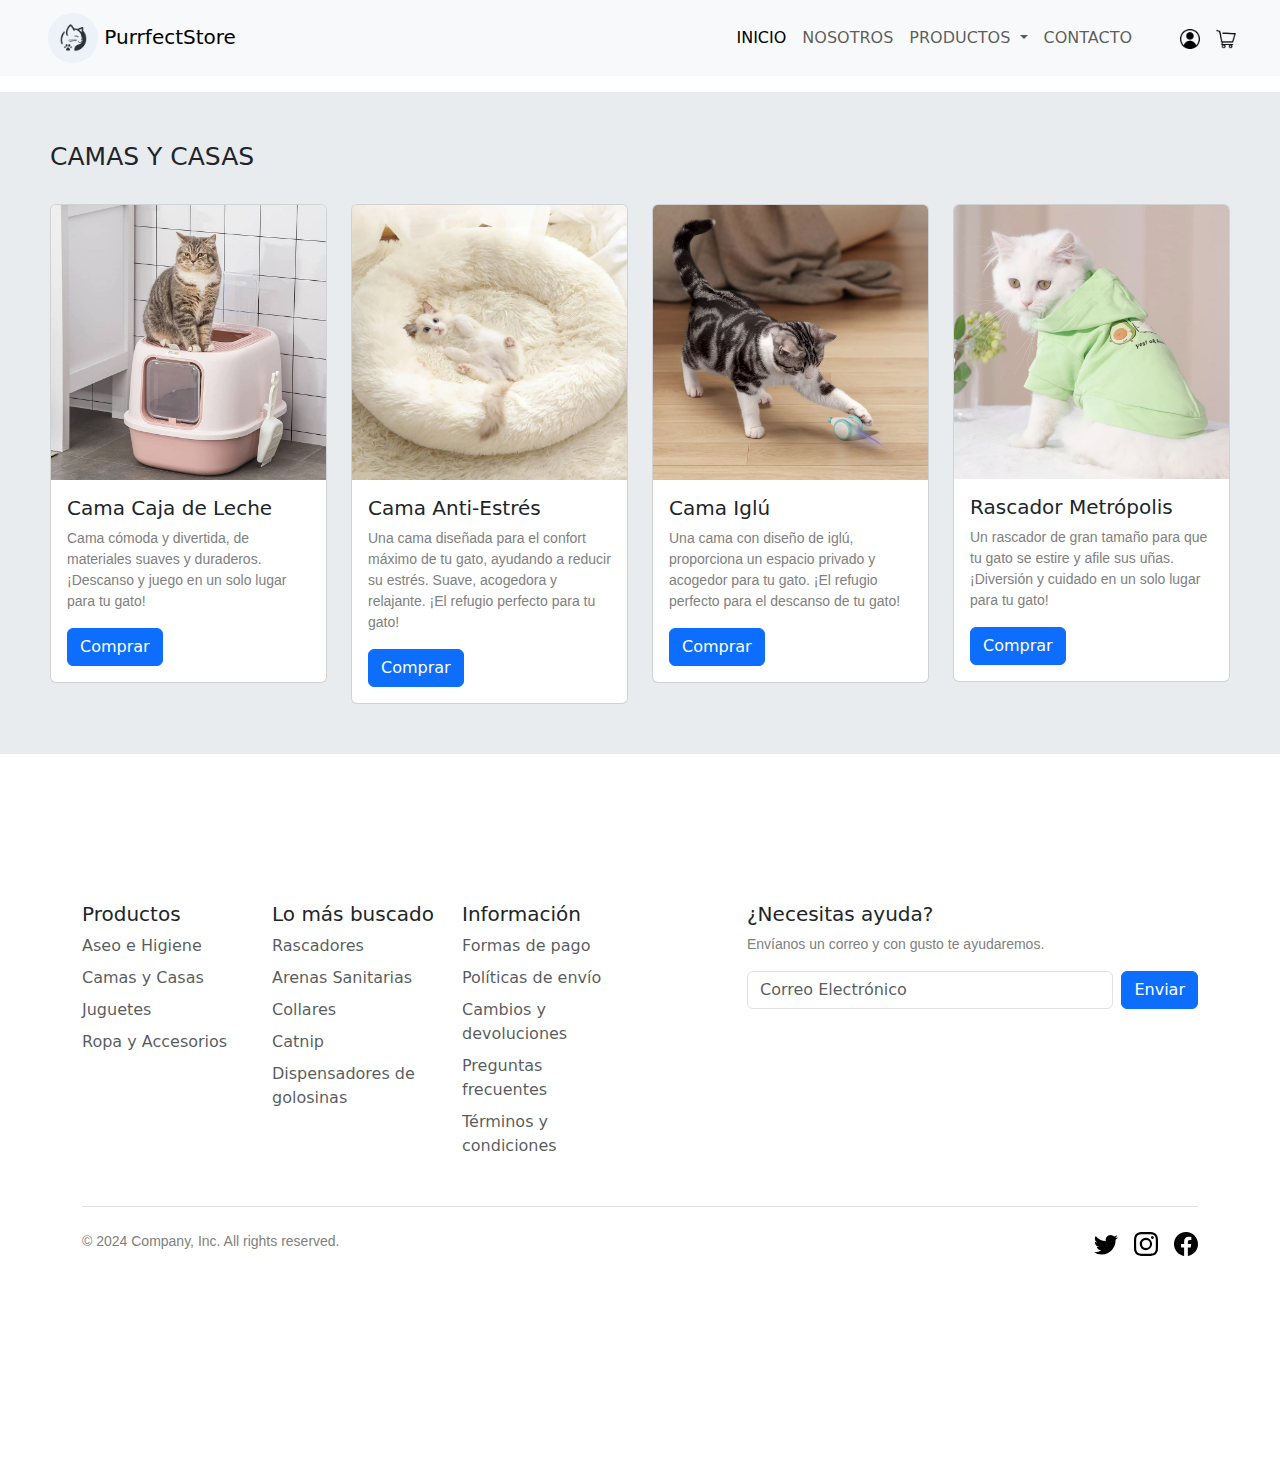
<file: views/ProductosCamas.html>
<!DOCTYPE html>
<html lang="en">
<head>
    <meta charset="UTF-8">
    <meta name="viewport" content="width=device-width, initial-scale=1.0">
    <link rel="stylesheet" href="../css\styles.css">
    <link href="https://cdn.jsdelivr.net/npm/bootstrap@5.3.3/dist/css/bootstrap.min.css" rel="stylesheet" integrity="sha384-QWTKZyjpPEjISv5WaRU9OFeRpok6YctnYmDr5pNlyT2bRjXh0JMhjY6hW+ALEwIH" crossorigin="anonymous">
    <script src="https://code.jquery.com/jquery-3.2.1.slim.min.js" integrity="sha384-KJ3o2DKtIkvYIK3UENzmM7KCkRr/rE9/Qpg6aAZGJwFDMVNA/GpGFF93hXpG5KkN" crossorigin="anonymous"></script>
    <script src="https://cdn.jsdelivr.net/npm/popper.js@1.12.9/dist/umd/popper.min.js" integrity="sha384-ApNbgh9B+Y1QKtv3Rn7W3mgPxhU9K/ScQsAP7hUibX39j7fakFPskvXusvfa0b4Q" crossorigin="anonymous"></script>
    <script src="https://cdn.jsdelivr.net/npm/bootstrap@4.0.0/dist/js/bootstrap.min.js" integrity="sha384-JZR6Spejh4U02d8jOt6vLEHfe/JQGiRRSQQxSfFWpi1MquVdAyjUar5+76PVCmYl" crossorigin="anonymous"></script>
    <title>PurrfectStore</title>
</head>
<body>
  <header>
    <!--aqui la navbar  -->
    <!-- px-3 y mb-3 son clases que agregan padding y margin respectivamente -->
    <nav class="navbar navbar-expand-lg navbar-light bg-light px-3 mb-3">
       <div class="container-fluid">
           <a class="navbar-brand" href="../index.html">
               <img src="../img\logo.jpg" alt="Logo" width="50" height="50" class="d-inline-block align-text-center" style="border-radius: 50%;" > <!--border radius hace que el ícono sea un círculo-->
               PurrfectStore
             </a>
         
         <button class="navbar-toggler" type="button" data-bs-toggle="collapse" data-bs-target="#navbarSupportedContent" aria-controls="navbarSupportedContent" aria-expanded="false" aria-label="Toggle navigation">
           <span class="navbar-toggler-icon"></span>
         </button>
         <div class="collapse navbar-collapse" id="navbarSupportedContent">
           <ul class="navbar-nav text-uppercase ms-auto mb-2 mb-lg-0 pe-3">
             <li class="nav-item">
               <a class="nav-link active" aria-current="page" href="../index.html">Inicio</a>
             </li>
             <li class="nav-item">
               <a class="nav-link" href="nosotros.html">Nosotros</a>
             </li>
             <li class="nav-item dropdown">
               <a class="nav-link dropdown-toggle" href="#" id="navbarDropdown" role="button" data-bs-toggle="dropdown" aria-expanded="false">
                 Productos
               </a>
               <ul class="dropdown-menu" aria-labelledby="navbarDropdown">
               <li><a class="dropdown-item" href="../views\ProductosAseo.html">Aseo e Higiene</a></li>
               <li><a class="dropdown-item" href="../views\ProductosCamas.html">Camas y Casas</a></li>
               <li><a class="dropdown-item" href="../views\ProductosJuguetes.html">Juguetes</a></li>
               <li><a class="dropdown-item" href="../views\ProductosRopa.html">Ropa y accesorios</a></li>
               <li><hr class="dropdown-divider"></li>
                 <li><a class="dropdown-item" href="#">Something else here</a></li>
               </ul>
             </li>
             <li class="nav-item">
               <a class="nav-link pe-5" href="contacto.html">Contacto</a>
             </li>
            
             <!-- ps-5 y pe-3 son clases que dan margenes a la derecha -->
             <li class="nav-item d-flex align-items-center m-0"> 
               <div class="user-items m-0">
                 <ul class="d-flex justify-content-end list-unstyled m-0 ">
                   <li class="pe-3">
                     <a href="../index.html"><img src="../img\account.png" alt="Mi-cuenta" width="20" height="20"></a>
                   </li>
                   <li>
                     <a href="../views\carrito.html"><img src="../img\carrito.png" alt="Carrito" width="20" height="20"></a>
                   </li>

                 </ul>

               </div>

             </li>
           </ul>
           
         </div>
       </div>
     </nav>
</header>
    <!--termino navbar  -->
    
    <!-- Productos Aseo -->
    <section class="imagenes bg-body-secondary">
      <h2>Camas y Casas</h2><br>
      <div class="row">
        
        <div class="col-6 col-md-3 mb-3 mb-md-0">
          <div class="card card-hover">
            <img src="../img/arenero.jpg" class="card-img-top" alt="arenero">
            <div class="card-body">
              <h5 class="card-title">Cama Caja de Leche</h5>
              <p class="card-text">Cama cómoda y divertida, de materiales suaves y duraderos. ¡Descanso y juego en un solo lugar para tu gato!</p>
              <button type="button" class="btn btn-primary" data-bs-toggle="modal" data-bs-target="#exampleModal">
                Comprar
              </button>
              
              <!-- Modal -->
              <div class="modal fade" id="exampleModal" tabindex="-1" aria-labelledby="exampleModalLabel" aria-hidden="true">
                <div class="modal-dialog modal-sm">
                  <div class="modal-content">
                    <div class="modal-header">
                      <h5 class="modal-title" id="exampleModalLabel">Cama Caja de Leche</h5>
                      <button type="button" class="btn-close" data-bs-dismiss="modal" aria-label="Close"></button>
                    </div>
                    <div class="modal-body">
                      Producto añadido con exito.
                    </div>
                    <div class="modal-footer">
                      <button type="button" class="btn btn-secondary" data-bs-dismiss="modal">Seguir comprando</button>
                      <a href="../views\carrito.html" class="btn btn-primary">Ir a Pagar</a>
                    </div>
                  </div>
                </div>
              </div>
            </div>
          </div>
        </div>
        <div class="col-6 col-md-3 mb-3 mb-md-0">
          <div class="card card-hover">
            <img src="../img/cama.jpg" class="card-img-top" alt="cama">
            <div class="card-body">
              <h5 class="card-title">Cama Anti-Estrés</h5>
              <p class="card-text">Una cama diseñada para el confort máximo de tu gato, ayudando a reducir su estrés. Suave, acogedora y relajante. ¡El refugio perfecto para tu gato!</p>
              <button type="button" class="btn btn-primary" data-bs-toggle="modal" data-bs-target="#exampleModal">
                Comprar
              </button>
              
              <!-- Modal -->
              <div class="modal fade" id="exampleModal" tabindex="-1" aria-labelledby="exampleModalLabel" aria-hidden="true">
                <div class="modal-dialog modal-sm">
                  <div class="modal-content">
                    <div class="modal-header">
                      <h5 class="modal-title" id="exampleModalLabel">Cama Anti-Estrés</h5>
                      <button type="button" class="btn-close" data-bs-dismiss="modal" aria-label="Close"></button>
                    </div>
                    <div class="modal-body">
                      Producto añadido con exito.
                    </div>
                    <div class="modal-footer">
                      <button type="button" class="btn btn-secondary" data-bs-dismiss="modal">Seguir comprando</button>
                      <a href="../views\carrito.html" class="btn btn-primary">Ir a Pagar</a>
                    </div>
                  </div>
                </div>
              </div>
            </div>
          </div>
        </div>
        <div class="col-6 col-md-3 mb-3 mb-md-0">
          <div class="card card-hover">
            <img src="../img\juguete.webp" class="card-img-top" alt="juguete">
            <div class="card-body">            
              <h5 class="card-title">Cama Iglú</h5>
              <p class="card-text">Una cama con diseño de iglú, proporciona un espacio privado y acogedor para tu gato. ¡El refugio perfecto para el descanso de tu gato!</p>
              <button type="button" class="btn btn-primary" data-bs-toggle="modal" data-bs-target="#exampleModal">
                Comprar
              </button>
              
              <!-- Modal -->
              <div class="modal fade" id="exampleModal" tabindex="-1" aria-labelledby="exampleModalLabel" aria-hidden="true">
                <div class="modal-dialog modal-sm">
                  <div class="modal-content">
                    <div class="modal-header">
                      <h5 class="modal-title" id="exampleModalLabel">Cama Iglú</h5>
                      <button type="button" class="btn-close" data-bs-dismiss="modal" aria-label="Close"></button>
                    </div>
                    <div class="modal-body">
                      Producto añadido con exito.
                    </div>
                    <div class="modal-footer">
                      <button type="button" class="btn btn-secondary" data-bs-dismiss="modal">Seguir comprando</button>
                      <a href="../views\carrito.html" class="btn btn-primary">Ir a Pagar</a>
                    </div>
                  </div>
                </div>
              </div>
            </div>
          </div>
        </div>
        <div class="col-6 col-md-3">
          <div class="card card-hover">
            <img src="../img\ropa.avif" class="card-img-top" alt="ropa">
            <div class="card-body">
              <h5 class="card-title">Rascador Metrópolis</h5>
              <p class="card-text">Un rascador de gran tamaño para que tu gato se estire y afile sus uñas. ¡Diversión y cuidado en un solo lugar para tu gato!</p>
              <button type="button" class="btn btn-primary" data-bs-toggle="modal" data-bs-target="#exampleModal">
                Comprar
              </button>
              
              <!-- Modal -->
              <div class="modal fade" id="exampleModal" tabindex="-1" aria-labelledby="exampleModalLabel" aria-hidden="true">
                <div class="modal-dialog modal-sm">
                  <div class="modal-content">
                    <div class="modal-header">
                      <h5 class="modal-title" id="exampleModalLabel">Rascador Metrópolis</h5>
                      <button type="button" class="btn-close" data-bs-dismiss="modal" aria-label="Close"></button>
                    </div>
                    <div class="modal-body">
                      Producto añadido con exito.
                    </div>
                    <div class="modal-footer">
                      <button type="button" class="btn btn-secondary" data-bs-dismiss="modal">Seguir comprando</button>
                      <a href="../views\carrito.html" class="btn btn-primary">Ir a Pagar</a>
                    </div>
                  </div>
                </div>
              </div>
            </div>
          </div>
        </div>
      </div>
    </section>



    
  <!-- footer -->
  <footer>
    <div class="container">
      <footer class="py-5">
        <div class="row">
          <div class="col-6 col-md-2 mb-3">
            <h5>Productos</h5>
            <ul class="nav flex-column">
              <li class="nav-item mb-2"><a href="../views\ProductosAseo.html" class="nav-link p-0 text-body-secondary">Aseo e Higiene</a></li>
              <li class="nav-item mb-2"><a href="../views\ProductosCamas.html" class="nav-link p-0 text-body-secondary">Camas y Casas</a></li>
              <li class="nav-item mb-2"><a href="../views\ProductosJuguetes.html" class="nav-link p-0 text-body-secondary">Juguetes</a></li>
              <li class="nav-item mb-2"><a href="../views/ProductosRopa.html" class="nav-link p-0 text-body-secondary">Ropa y Accesorios</a></li>
              
            </ul>
          </div>
    
          <div class="col-6 col-md-2 mb-3">
            <h5>Lo más buscado</h5>
            <ul class="nav flex-column">
              <li class="nav-item mb-2"><a href="#" class="nav-link p-0 text-body-secondary">Rascadores</a></li>
              <li class="nav-item mb-2"><a href="#" class="nav-link p-0 text-body-secondary">Arenas Sanitarias</a></li>
              <li class="nav-item mb-2"><a href="#" class="nav-link p-0 text-body-secondary">Collares</a></li>
              <li class="nav-item mb-2"><a href="#" class="nav-link p-0 text-body-secondary">Catnip</a></li>
              <li class="nav-item mb-2"><a href="#" class="nav-link p-0 text-body-secondary">Dispensadores de golosinas</a></li>
            </ul>
          </div>
    
          <div class="col-6 col-md-2 mb-3">
            <h5>Información</h5>
            <ul class="nav flex-column">
              <li class="nav-item mb-2"><a href="#" class="nav-link p-0 text-body-secondary">Formas de pago</a></li>
              <li class="nav-item mb-2"><a href="#" class="nav-link p-0 text-body-secondary">Políticas de envío</a></li>
              <li class="nav-item mb-2"><a href="#" class="nav-link p-0 text-body-secondary">Cambios y devoluciones</a></li>
              <li class="nav-item mb-2"><a href="#" class="nav-link p-0 text-body-secondary">Preguntas frecuentes</a></li>
              <li class="nav-item mb-2"><a href="#" class="nav-link p-0 text-body-secondary">Términos y condiciones</a></li>
            </ul>
          </div>
    
          <div class="col-md-5 offset-md-1 mb-3">
            <form>
              <h5>¿Necesitas ayuda?</h5>
              <p>Envíanos un correo y con gusto te ayudaremos.</p>
              <div class="d-flex flex-column flex-sm-row w-100 gap-2">
                <label for="newsletter1" class="visually-hidden">Correo Electrónico</label>
                <input id="newsletter1" type="email" class="form-control" placeholder="Correo Electrónico">
                <button class="btn btn-primary" type="button">Enviar</button>
              </div>
            </form>
          </div>
        </div>
    
        <div class="d-flex flex-column flex-sm-row justify-content-between py-4 my-4 border-top">
          <p>&copy; 2024 Company, Inc. All rights reserved.</p>
          <ul class="list-unstyled d-flex">
            <li class="ms-3">
              <a class="link-body-emphasis" href="#">
                <svg class="bi" width="24" height="24">
                  <use xlink:href="#twitter">
                    <symbol id="twitter" viewBox="0 0 16 16">
                      <path d="M5.026 15c6.038 0 9.341-5.003 9.341-9.334 0-.14 0-.282-.006-.422A6.685 6.685 0 0 0 16 3.542a6.658 6.658 0 0 1-1.889.518 3.301 3.301 0 0 0 1.447-1.817 6.533 6.533 0 0 1-2.087.793A3.286 3.286 0 0 0 7.875 6.03a9.325 9.325 0 0 1-6.767-3.429 3.289 3.289 0 0 0 1.018 4.382A3.323 3.323 0 0 1 .64 6.575v.045a3.288 3.288 0 0 0 2.632 3.218 3.203 3.203 0 0 1-.865.115 3.23 3.23 0 0 1-.614-.057 3.283 3.283 0 0 0 3.067 2.277A6.588 6.588 0 0 1 .78 13.58a6.32 6.32 0 0 1-.78-.045A9.344 9.344 0 0 0 5.026 15z"></path>
                    </symbol>
                  </use>
                </svg>
              </a>
            </li>
            <li class="ms-3">
              <a class="link-body-emphasis" href="#">
                <svg class="bi" width="24" height="24">
                  <use xlink:href="#instagram">
                    <symbol id="instagram" viewBox="0 0 16 16">
                      <path d="M8 0C5.829 0 5.556.01 4.703.048 3.85.088 3.269.222 2.76.42a3.917 3.917 0 0 0-1.417.923A3.927 3.927 0 0 0 .42 2.76C.222 3.268.087 3.85.048 4.7.01 5.555 0 5.827 0 8.001c0 2.172.01 2.444.048 3.297.04.852.174 1.433.372 1.942.205.526.478.972.923 1.417.444.445.89.719 1.416.923.51.198 1.09.333 1.942.372C5.555 15.99 5.827 16 8 16s2.444-.01 3.298-.048c.851-.04 1.434-.174 1.943-.372a3.916 3.916 0 0 0 1.416-.923c.445-.445.718-.891.923-1.417.197-.509.332-1.09.372-1.942C15.99 10.445 16 10.173 16 8s-.01-2.445-.048-3.299c-.04-.851-.175-1.433-.372-1.941a3.926 3.926 0 0 0-.923-1.417A3.911 3.911 0 0 0 13.24.42c-.51-.198-1.092-.333-1.943-.372C10.443.01 10.172 0 7.998 0h.003zm-.717 1.442h.718c2.136 0 2.389.007 3.232.046.78.035 1.204.166 1.486.275.373.145.64.319.92.599.28.28.453.546.598.92.11.281.24.705.275 1.485.039.843.047 1.096.047 3.231s-.008 2.389-.047 3.232c-.035.78-.166 1.203-.275 1.485a2.47 2.47 0 0 1-.599.919c-.28.28-.546.453-.92.598-.28.11-.704.24-1.485.276-.843.038-1.096.047-3.232.047s-2.39-.009-3.233-.047c-.78-.036-1.203-.166-1.485-.276a2.478 2.478 0 0 1-.92-.598 2.48 2.48 0 0 1-.6-.92c-.109-.281-.24-.705-.275-1.485-.038-.843-.046-1.096-.046-3.233 0-2.136.008-2.388.046-3.231.036-.78.166-1.204.276-1.486.145-.373.319-.64.599-.92.28-.28.546-.453.92-.598.282-.11.705-.24 1.485-.276.738-.034 1.024-.044 2.515-.045v.002zm4.988 1.328a.96.96 0 1 0 0 1.92.96.96 0 0 0 0-1.92zm-4.27 1.122a4.109 4.109 0 1 0 0 8.217 4.109 4.109 0 0 0 0-8.217zm0 1.441a2.667 2.667 0 1 1 0 5.334 2.667 2.667 0 0 1 0-5.334z"></path>
                    </symbol>
                  </use>
                </svg>
              </a>
            </li>
            <li class="ms-3">
              <a class="link-body-emphasis" href="#">
                <svg class="bi" width="24" height="24">
                  <use xlink:href="#facebook">
                    <symbol id="facebook" viewBox="0 0 16 16">
                      <path d="M16 8.049c0-4.446-3.582-8.05-8-8.05C3.58 0-.002 3.603-.002 8.05c0 4.017 2.926 7.347 6.75 7.951v-5.625h-2.03V8.05H6.75V6.275c0-2.017 1.195-3.131 3.022-3.131.876 0 1.791.157 1.791.157v1.98h-1.009c-.993 0-1.303.621-1.303 1.258v1.51h2.218l-.354 2.326H9.25V16c3.824-.604 6.75-3.934 6.75-7.951z"></path>
                    </symbol>
                  </use>  
                </svg>
              </a>
            </li>
          </ul>
        </div>    
  </footer>

    <script src="https://cdn.jsdelivr.net/npm/bootstrap@5.3.3/dist/js/bootstrap.bundle.min.js" integrity="sha384-YvpcrYf0tY3lHB60NNkmXc5s9fDVZLESaAA55NDzOxhy9GkcIdslK1eN7N6jIeHz" crossorigin="anonymous"></script>

</body>
</html>
</file>
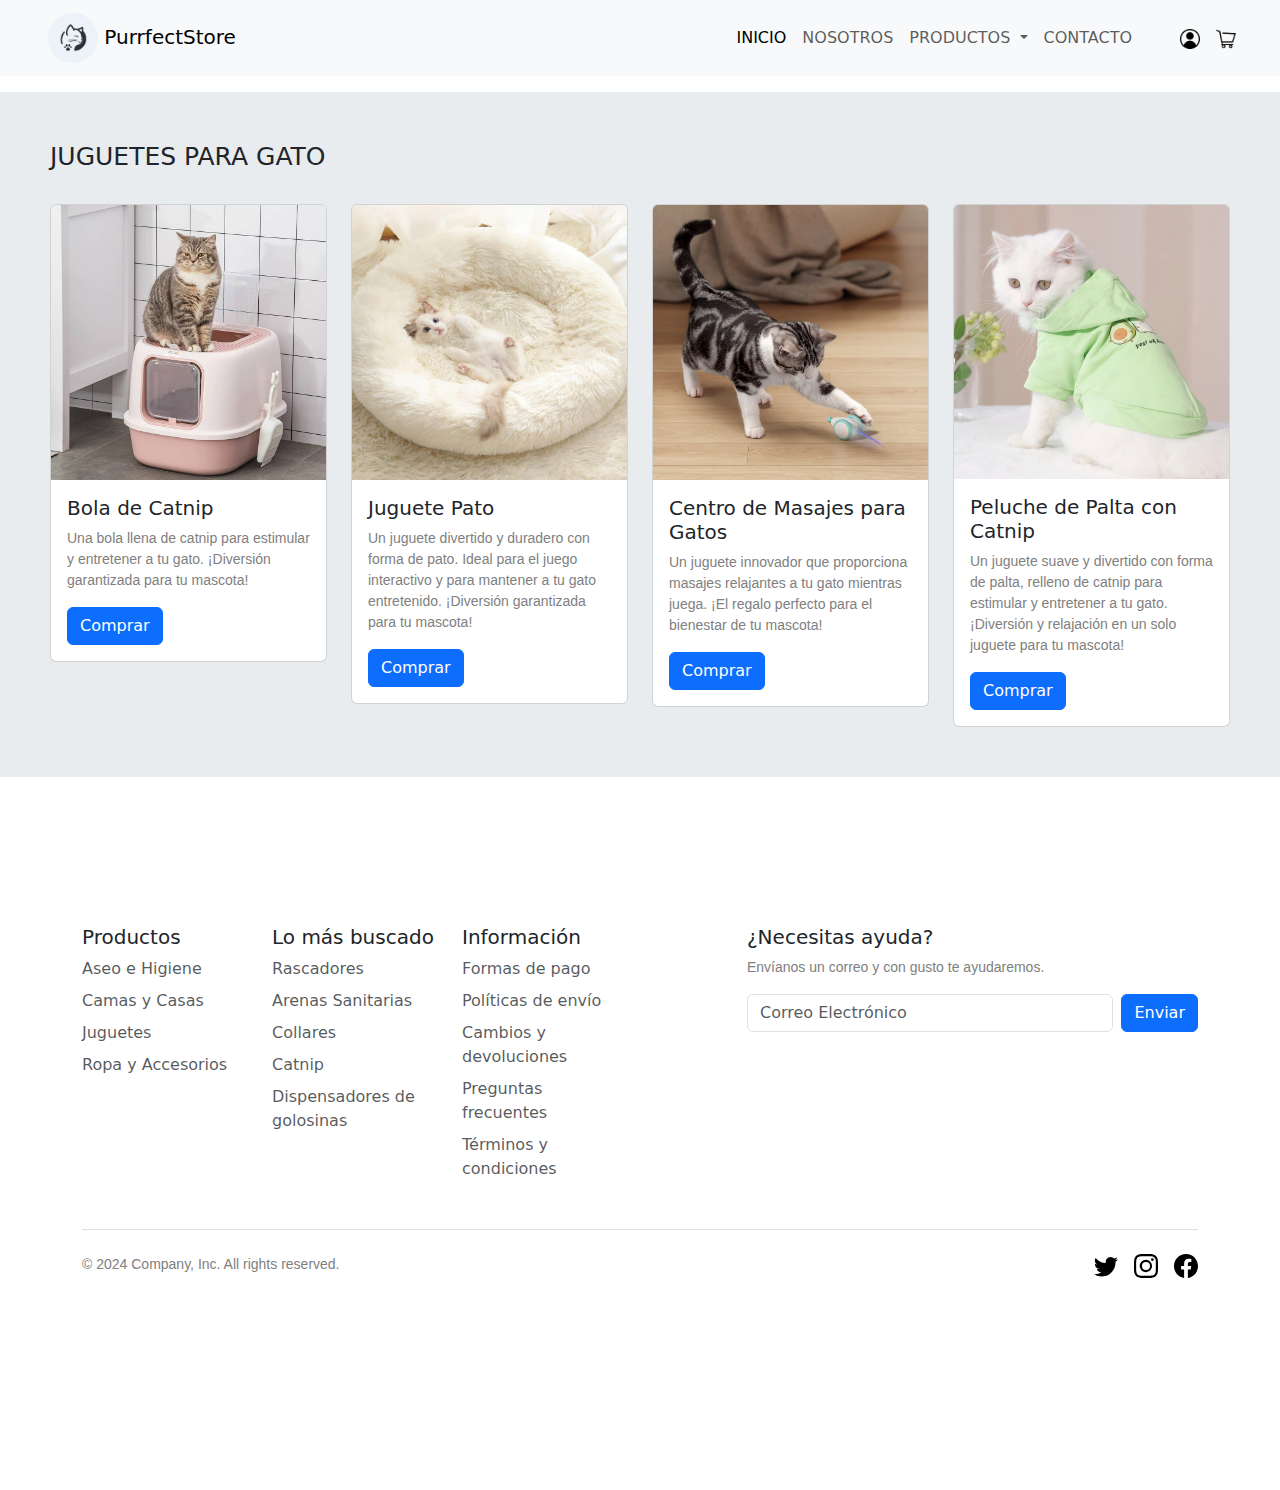
<file: views/ProductosJuguetes.html>
<!DOCTYPE html>
<html lang="en">
<head>
    <meta charset="UTF-8">
    <meta name="viewport" content="width=device-width, initial-scale=1.0">
    <link rel="stylesheet" href="../css\styles.css">
    <link href="https://cdn.jsdelivr.net/npm/bootstrap@5.3.3/dist/css/bootstrap.min.css" rel="stylesheet" integrity="sha384-QWTKZyjpPEjISv5WaRU9OFeRpok6YctnYmDr5pNlyT2bRjXh0JMhjY6hW+ALEwIH" crossorigin="anonymous">
    <script src="https://code.jquery.com/jquery-3.2.1.slim.min.js" integrity="sha384-KJ3o2DKtIkvYIK3UENzmM7KCkRr/rE9/Qpg6aAZGJwFDMVNA/GpGFF93hXpG5KkN" crossorigin="anonymous"></script>
    <script src="https://cdn.jsdelivr.net/npm/popper.js@1.12.9/dist/umd/popper.min.js" integrity="sha384-ApNbgh9B+Y1QKtv3Rn7W3mgPxhU9K/ScQsAP7hUibX39j7fakFPskvXusvfa0b4Q" crossorigin="anonymous"></script>
    <script src="https://cdn.jsdelivr.net/npm/bootstrap@4.0.0/dist/js/bootstrap.min.js" integrity="sha384-JZR6Spejh4U02d8jOt6vLEHfe/JQGiRRSQQxSfFWpi1MquVdAyjUar5+76PVCmYl" crossorigin="anonymous"></script>
    <title>PurrfectStore</title>
</head>
<body>
  <header>
    <!--aqui la navbar  -->
    <!-- px-3 y mb-3 son clases que agregan padding y margin respectivamente -->
    <nav class="navbar navbar-expand-lg navbar-light bg-light px-3 mb-3">
       <div class="container-fluid">
           <a class="navbar-brand" href="../index.html">
               <img src="../img\logo.jpg" alt="Logo" width="50" height="50" class="d-inline-block align-text-center" style="border-radius: 50%;" > <!--border radius hace que el ícono sea un círculo-->
               PurrfectStore
             </a>
         
         <button class="navbar-toggler" type="button" data-bs-toggle="collapse" data-bs-target="#navbarSupportedContent" aria-controls="navbarSupportedContent" aria-expanded="false" aria-label="Toggle navigation">
           <span class="navbar-toggler-icon"></span>
         </button>
         <div class="collapse navbar-collapse" id="navbarSupportedContent">
           <ul class="navbar-nav text-uppercase ms-auto mb-2 mb-lg-0 pe-3">
             <li class="nav-item">
               <a class="nav-link active" aria-current="page" href="../index.html">Inicio</a>
             </li>
             <li class="nav-item">
               <a class="nav-link" href="nosotros.html">Nosotros</a>
             </li>
             <li class="nav-item dropdown">
               <a class="nav-link dropdown-toggle" href="#" id="navbarDropdown" role="button" data-bs-toggle="dropdown" aria-expanded="false">
                 Productos
               </a>
               <ul class="dropdown-menu" aria-labelledby="navbarDropdown">
               <li><a class="dropdown-item" href="../views\ProductosAseo.html">Aseo e Higiene</a></li>
               <li><a class="dropdown-item" href="../views\ProductosCamas.html">Camas y Casas</a></li>
               <li><a class="dropdown-item" href="../views\ProductosJuguetes.html">Juguetes</a></li>
               <li><a class="dropdown-item" href="../views\ProductosRopa.html">Ropa y accesorios</a></li>
               <li><hr class="dropdown-divider"></li>
                 <li><a class="dropdown-item" href="#">Something else here</a></li>
               </ul>
             </li>
             <li class="nav-item">
               <a class="nav-link pe-5" href="contacto.html">Contacto</a>
             </li>
            
             <!-- ps-5 y pe-3 son clases que dan margenes a la derecha -->
             <li class="nav-item d-flex align-items-center m-0"> 
               <div class="user-items m-0">
                 <ul class="d-flex justify-content-end list-unstyled m-0 ">
                   <li class="pe-3">
                     <a href="../index.html"><img src="../img\account.png" alt="Mi-cuenta" width="20" height="20"></a>
                   </li>
                   <li>
                     <a href="../views\carrito.html"><img src="../img\carrito.png" alt="Carrito" width="20" height="20"></a>
                   </li>

                 </ul>

               </div>

             </li>
           </ul>
           
         </div>
       </div>
     </nav>
</header>
    <!--termino navbar  -->
    
    <!-- Productos Aseo -->
    <section class="imagenes bg-body-secondary">
      <h2>Juguetes para Gato</h2><br>
      <div class="row">
        
        <div class="col-6 col-md-3 mb-3 mb-md-0">
          <div class="card card-hover">
            <img src="../img/arenero.jpg" class="card-img-top" alt="arenero">
            <div class="card-body">
              <h5 class="card-title">Bola de Catnip</h5>
              <p class="card-text">Una bola llena de catnip para estimular y entretener a tu gato. ¡Diversión garantizada para tu mascota!</p>
              <button type="button" class="btn btn-primary" data-bs-toggle="modal" data-bs-target="#exampleModal">
                Comprar
              </button>
              
              <!-- Modal -->
              <div class="modal fade" id="exampleModal" tabindex="-1" aria-labelledby="exampleModalLabel" aria-hidden="true">
                <div class="modal-dialog modal-sm">
                  <div class="modal-content">
                    <div class="modal-header">
                      <h5 class="modal-title" id="exampleModalLabel">Bola de Catnip</h5>
                      <button type="button" class="btn-close" data-bs-dismiss="modal" aria-label="Close"></button>
                    </div>
                    <div class="modal-body">
                      Producto añadido con exito.
                    </div>
                    <div class="modal-footer">
                      <button type="button" class="btn btn-secondary" data-bs-dismiss="modal">Seguir comprando</button>
                      <a href="../views\carrito.html" class="btn btn-primary">Ir a Pagar</a>
                    </div>
                  </div>
                </div>
              </div>
            </div>
          </div>
        </div>
        <div class="col-6 col-md-3 mb-3 mb-md-0">
          <div class="card card-hover">
            <img src="../img/cama.jpg" class="card-img-top" alt="cama">
            <div class="card-body">
              <h5 class="card-title">Juguete Pato</h5>
              <p class="card-text">Un juguete divertido y duradero con forma de pato. Ideal para el juego interactivo y para mantener a tu gato entretenido. ¡Diversión garantizada para tu mascota!</p>
              <button type="button" class="btn btn-primary" data-bs-toggle="modal" data-bs-target="#exampleModal">
                Comprar
              </button>
              
              <!-- Modal -->
              <div class="modal fade" id="exampleModal" tabindex="-1" aria-labelledby="exampleModalLabel" aria-hidden="true">
                <div class="modal-dialog modal-sm">
                  <div class="modal-content">
                    <div class="modal-header">
                      <h5 class="modal-title" id="exampleModalLabel">Juguete Pato</h5>
                      <button type="button" class="btn-close" data-bs-dismiss="modal" aria-label="Close"></button>
                    </div>
                    <div class="modal-body">
                      Producto añadido con exito.
                    </div>
                    <div class="modal-footer">
                      <button type="button" class="btn btn-secondary" data-bs-dismiss="modal">Seguir comprando</button>
                      <a href="../views\carrito.html" class="btn btn-primary">Ir a Pagar</a>
                    </div>
                  </div>
                </div>
              </div>
            </div>
          </div>
        </div>
        <div class="col-6 col-md-3 mb-3 mb-md-0">
          <div class="card card-hover">
            <img src="../img\juguete.webp" class="card-img-top" alt="juguete">
            <div class="card-body">            
              <h5 class="card-title">Centro de Masajes para Gatos</h5>
              <p class="card-text">Un juguete innovador que proporciona masajes relajantes a tu gato mientras juega. ¡El regalo perfecto para el bienestar de tu mascota!</p>
              <button type="button" class="btn btn-primary" data-bs-toggle="modal" data-bs-target="#exampleModal">
                Comprar
              </button>
              
              <!-- Modal -->
              <div class="modal fade" id="exampleModal" tabindex="-1" aria-labelledby="exampleModalLabel" aria-hidden="true">
                <div class="modal-dialog modal-sm">
                  <div class="modal-content">
                    <div class="modal-header">
                      <h5 class="modal-title" id="exampleModalLabel">Centro de Masajes para Gatos</h5>
                      <button type="button" class="btn-close" data-bs-dismiss="modal" aria-label="Close"></button>
                    </div>
                    <div class="modal-body">
                      Producto añadido con exito.
                    </div>
                    <div class="modal-footer">
                      <button type="button" class="btn btn-secondary" data-bs-dismiss="modal">Seguir comprando</button>
                      <a href="../views\carrito.html" class="btn btn-primary">Ir a Pagar</a>
                    </div>
                  </div>
                </div>
              </div>
            </div>
          </div>
        </div>
        <div class="col-6 col-md-3">
          <div class="card card-hover">
            <img src="../img\ropa.avif" class="card-img-top" alt="ropa">
            <div class="card-body">
              <h5 class="card-title">Peluche de Palta con Catnip</h5>
              <p class="card-text">Un juguete suave y divertido con forma de palta, relleno de catnip para estimular y entretener a tu gato. ¡Diversión y relajación en un solo juguete para tu mascota!</p>
              <button type="button" class="btn btn-primary" data-bs-toggle="modal" data-bs-target="#exampleModal">
                Comprar
              </button>
              
              <!-- Modal -->
              <div class="modal fade" id="exampleModal" tabindex="-1" aria-labelledby="exampleModalLabel" aria-hidden="true">
                <div class="modal-dialog modal-sm">
                  <div class="modal-content">
                    <div class="modal-header">
                      <h5 class="modal-title" id="exampleModalLabel">Peluche de Palta con Catnip</h5>
                      <button type="button" class="btn-close" data-bs-dismiss="modal" aria-label="Close"></button>
                    </div>
                    <div class="modal-body">
                      Producto añadido con exito.
                    </div>
                    <div class="modal-footer">
                      <button type="button" class="btn btn-secondary" data-bs-dismiss="modal">Seguir comprando</button>
                      <a href="../views\carrito.html" class="btn btn-primary">Ir a Pagar</a>
                    </div>
                  </div>
                </div>
              </div>
            </div>
          </div>
        </div>
      </div>
    </section>



    
  <!-- footer -->
  <footer>
    <div class="container">
      <footer class="py-5">
        <div class="row">
          <div class="col-6 col-md-2 mb-3">
            <h5>Productos</h5>
            <ul class="nav flex-column">
              <li class="nav-item mb-2"><a href="../views\ProductosAseo.html" class="nav-link p-0 text-body-secondary">Aseo e Higiene</a></li>
              <li class="nav-item mb-2"><a href="../views\ProductosCamas.html" class="nav-link p-0 text-body-secondary">Camas y Casas</a></li>
              <li class="nav-item mb-2"><a href="../views\ProductosJuguetes.html" class="nav-link p-0 text-body-secondary">Juguetes</a></li>
              <li class="nav-item mb-2"><a href="../views/ProductosRopa.html" class="nav-link p-0 text-body-secondary">Ropa y Accesorios</a></li>
              
            </ul>
          </div>
    
          <div class="col-6 col-md-2 mb-3">
            <h5>Lo más buscado</h5>
            <ul class="nav flex-column">
              <li class="nav-item mb-2"><a href="#" class="nav-link p-0 text-body-secondary">Rascadores</a></li>
              <li class="nav-item mb-2"><a href="#" class="nav-link p-0 text-body-secondary">Arenas Sanitarias</a></li>
              <li class="nav-item mb-2"><a href="#" class="nav-link p-0 text-body-secondary">Collares</a></li>
              <li class="nav-item mb-2"><a href="#" class="nav-link p-0 text-body-secondary">Catnip</a></li>
              <li class="nav-item mb-2"><a href="#" class="nav-link p-0 text-body-secondary">Dispensadores de golosinas</a></li>
            </ul>
          </div>
    
          <div class="col-6 col-md-2 mb-3">
            <h5>Información</h5>
            <ul class="nav flex-column">
              <li class="nav-item mb-2"><a href="#" class="nav-link p-0 text-body-secondary">Formas de pago</a></li>
              <li class="nav-item mb-2"><a href="#" class="nav-link p-0 text-body-secondary">Políticas de envío</a></li>
              <li class="nav-item mb-2"><a href="#" class="nav-link p-0 text-body-secondary">Cambios y devoluciones</a></li>
              <li class="nav-item mb-2"><a href="#" class="nav-link p-0 text-body-secondary">Preguntas frecuentes</a></li>
              <li class="nav-item mb-2"><a href="#" class="nav-link p-0 text-body-secondary">Términos y condiciones</a></li>
            </ul>
          </div>
    
          <div class="col-md-5 offset-md-1 mb-3">
            <form>
              <h5>¿Necesitas ayuda?</h5>
              <p>Envíanos un correo y con gusto te ayudaremos.</p>
              <div class="d-flex flex-column flex-sm-row w-100 gap-2">
                <label for="newsletter1" class="visually-hidden">Correo Electrónico</label>
                <input id="newsletter1" type="email" class="form-control" placeholder="Correo Electrónico">
                <button class="btn btn-primary" type="button">Enviar</button>
              </div>
            </form>
          </div>
        </div>
    
        <div class="d-flex flex-column flex-sm-row justify-content-between py-4 my-4 border-top">
          <p>&copy; 2024 Company, Inc. All rights reserved.</p>
          <ul class="list-unstyled d-flex">
            <li class="ms-3">
              <a class="link-body-emphasis" href="#">
                <svg class="bi" width="24" height="24">
                  <use xlink:href="#twitter">
                    <symbol id="twitter" viewBox="0 0 16 16">
                      <path d="M5.026 15c6.038 0 9.341-5.003 9.341-9.334 0-.14 0-.282-.006-.422A6.685 6.685 0 0 0 16 3.542a6.658 6.658 0 0 1-1.889.518 3.301 3.301 0 0 0 1.447-1.817 6.533 6.533 0 0 1-2.087.793A3.286 3.286 0 0 0 7.875 6.03a9.325 9.325 0 0 1-6.767-3.429 3.289 3.289 0 0 0 1.018 4.382A3.323 3.323 0 0 1 .64 6.575v.045a3.288 3.288 0 0 0 2.632 3.218 3.203 3.203 0 0 1-.865.115 3.23 3.23 0 0 1-.614-.057 3.283 3.283 0 0 0 3.067 2.277A6.588 6.588 0 0 1 .78 13.58a6.32 6.32 0 0 1-.78-.045A9.344 9.344 0 0 0 5.026 15z"></path>
                    </symbol>
                  </use>
                </svg>
              </a>
            </li>
            <li class="ms-3">
              <a class="link-body-emphasis" href="#">
                <svg class="bi" width="24" height="24">
                  <use xlink:href="#instagram">
                    <symbol id="instagram" viewBox="0 0 16 16">
                      <path d="M8 0C5.829 0 5.556.01 4.703.048 3.85.088 3.269.222 2.76.42a3.917 3.917 0 0 0-1.417.923A3.927 3.927 0 0 0 .42 2.76C.222 3.268.087 3.85.048 4.7.01 5.555 0 5.827 0 8.001c0 2.172.01 2.444.048 3.297.04.852.174 1.433.372 1.942.205.526.478.972.923 1.417.444.445.89.719 1.416.923.51.198 1.09.333 1.942.372C5.555 15.99 5.827 16 8 16s2.444-.01 3.298-.048c.851-.04 1.434-.174 1.943-.372a3.916 3.916 0 0 0 1.416-.923c.445-.445.718-.891.923-1.417.197-.509.332-1.09.372-1.942C15.99 10.445 16 10.173 16 8s-.01-2.445-.048-3.299c-.04-.851-.175-1.433-.372-1.941a3.926 3.926 0 0 0-.923-1.417A3.911 3.911 0 0 0 13.24.42c-.51-.198-1.092-.333-1.943-.372C10.443.01 10.172 0 7.998 0h.003zm-.717 1.442h.718c2.136 0 2.389.007 3.232.046.78.035 1.204.166 1.486.275.373.145.64.319.92.599.28.28.453.546.598.92.11.281.24.705.275 1.485.039.843.047 1.096.047 3.231s-.008 2.389-.047 3.232c-.035.78-.166 1.203-.275 1.485a2.47 2.47 0 0 1-.599.919c-.28.28-.546.453-.92.598-.28.11-.704.24-1.485.276-.843.038-1.096.047-3.232.047s-2.39-.009-3.233-.047c-.78-.036-1.203-.166-1.485-.276a2.478 2.478 0 0 1-.92-.598 2.48 2.48 0 0 1-.6-.92c-.109-.281-.24-.705-.275-1.485-.038-.843-.046-1.096-.046-3.233 0-2.136.008-2.388.046-3.231.036-.78.166-1.204.276-1.486.145-.373.319-.64.599-.92.28-.28.546-.453.92-.598.282-.11.705-.24 1.485-.276.738-.034 1.024-.044 2.515-.045v.002zm4.988 1.328a.96.96 0 1 0 0 1.92.96.96 0 0 0 0-1.92zm-4.27 1.122a4.109 4.109 0 1 0 0 8.217 4.109 4.109 0 0 0 0-8.217zm0 1.441a2.667 2.667 0 1 1 0 5.334 2.667 2.667 0 0 1 0-5.334z"></path>
                    </symbol>
                  </use>
                </svg>
              </a>
            </li>
            <li class="ms-3">
              <a class="link-body-emphasis" href="#">
                <svg class="bi" width="24" height="24">
                  <use xlink:href="#facebook">
                    <symbol id="facebook" viewBox="0 0 16 16">
                      <path d="M16 8.049c0-4.446-3.582-8.05-8-8.05C3.58 0-.002 3.603-.002 8.05c0 4.017 2.926 7.347 6.75 7.951v-5.625h-2.03V8.05H6.75V6.275c0-2.017 1.195-3.131 3.022-3.131.876 0 1.791.157 1.791.157v1.98h-1.009c-.993 0-1.303.621-1.303 1.258v1.51h2.218l-.354 2.326H9.25V16c3.824-.604 6.75-3.934 6.75-7.951z"></path>
                    </symbol>
                  </use>  
                </svg>
              </a>
            </li>
          </ul>
        </div>    
  </footer>

    <script src="https://cdn.jsdelivr.net/npm/bootstrap@5.3.3/dist/js/bootstrap.bundle.min.js" integrity="sha384-YvpcrYf0tY3lHB60NNkmXc5s9fDVZLESaAA55NDzOxhy9GkcIdslK1eN7N6jIeHz" crossorigin="anonymous"></script>

</body>
</html>
</file>
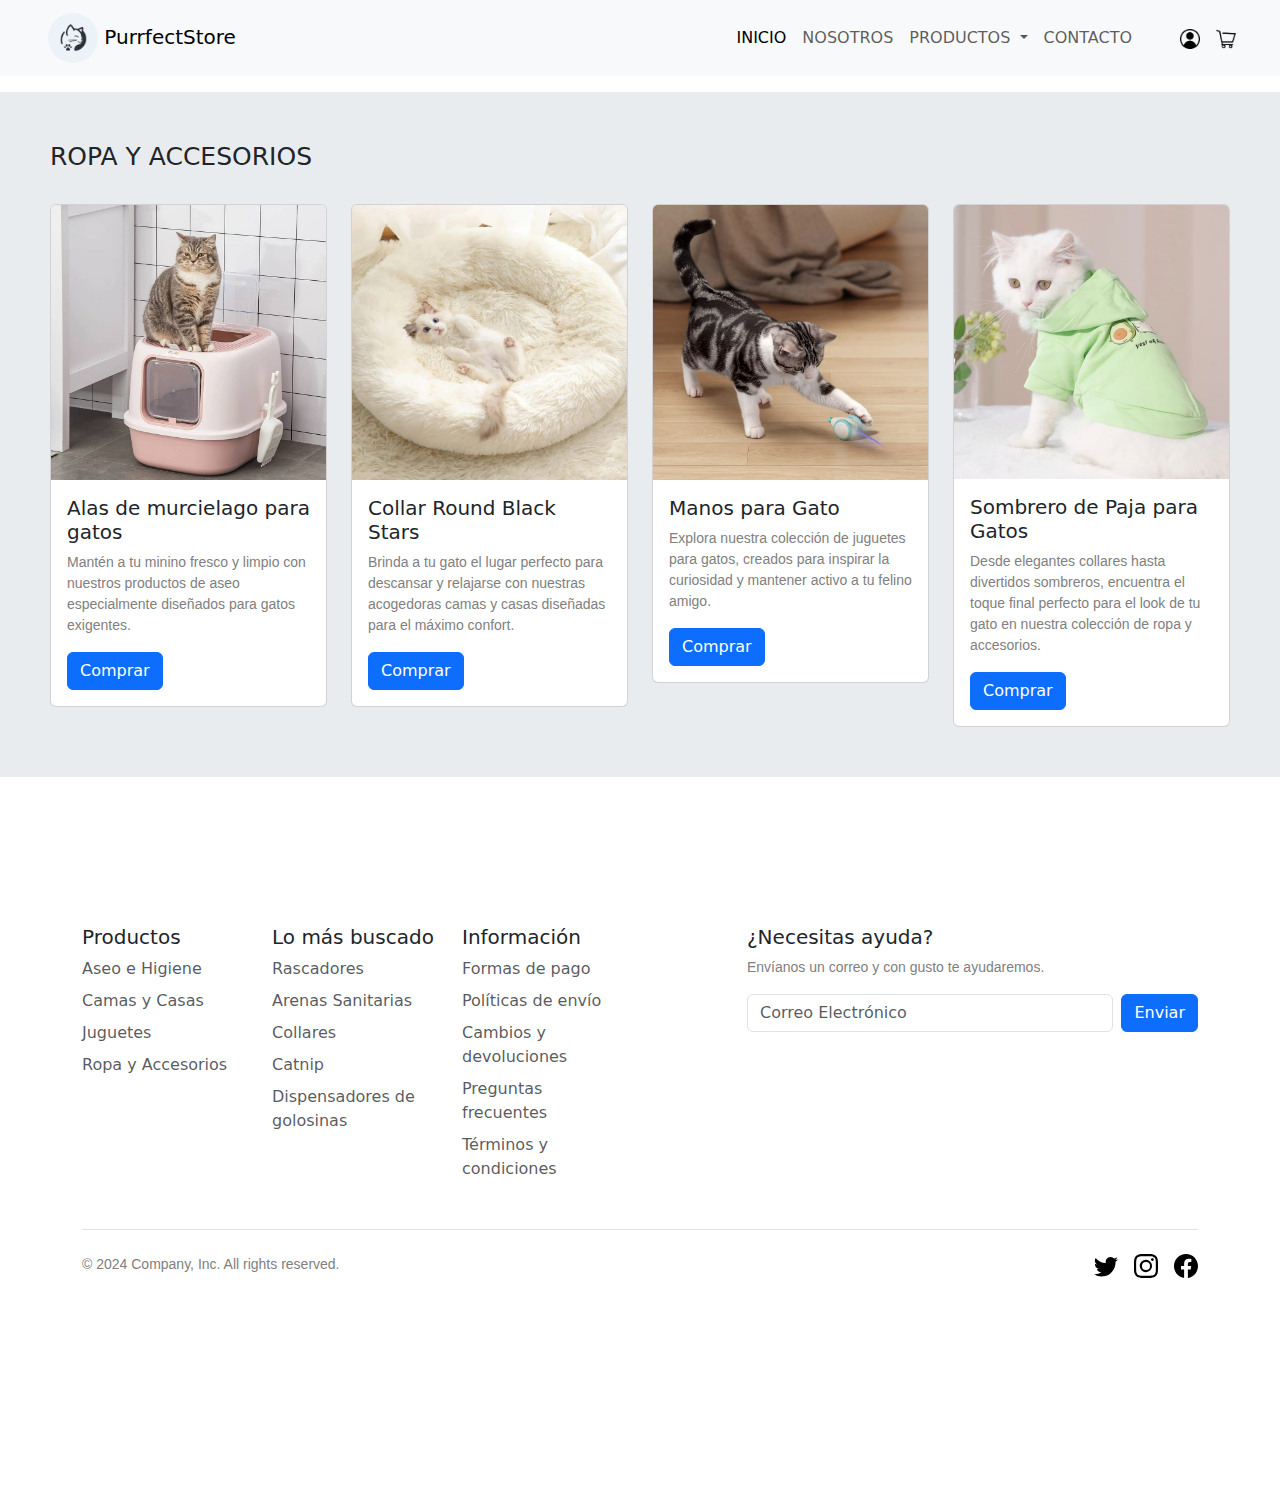
<file: views/ProductosRopa.html>
<!DOCTYPE html>
<html lang="en">
<head>
    <meta charset="UTF-8">
    <meta name="viewport" content="width=device-width, initial-scale=1.0">
    <link rel="stylesheet" href="../css\styles.css">
    <link href="https://cdn.jsdelivr.net/npm/bootstrap@5.3.3/dist/css/bootstrap.min.css" rel="stylesheet" integrity="sha384-QWTKZyjpPEjISv5WaRU9OFeRpok6YctnYmDr5pNlyT2bRjXh0JMhjY6hW+ALEwIH" crossorigin="anonymous">
    <script src="https://code.jquery.com/jquery-3.2.1.slim.min.js" integrity="sha384-KJ3o2DKtIkvYIK3UENzmM7KCkRr/rE9/Qpg6aAZGJwFDMVNA/GpGFF93hXpG5KkN" crossorigin="anonymous"></script>
    <script src="https://cdn.jsdelivr.net/npm/popper.js@1.12.9/dist/umd/popper.min.js" integrity="sha384-ApNbgh9B+Y1QKtv3Rn7W3mgPxhU9K/ScQsAP7hUibX39j7fakFPskvXusvfa0b4Q" crossorigin="anonymous"></script>
    <script src="https://cdn.jsdelivr.net/npm/bootstrap@4.0.0/dist/js/bootstrap.min.js" integrity="sha384-JZR6Spejh4U02d8jOt6vLEHfe/JQGiRRSQQxSfFWpi1MquVdAyjUar5+76PVCmYl" crossorigin="anonymous"></script>
    <title>PurrfectStore</title>
</head>
<body>
  <header>
    <!--aqui la navbar  -->
    <!-- px-3 y mb-3 son clases que agregan padding y margin respectivamente -->
    <nav class="navbar navbar-expand-lg navbar-light bg-light px-3 mb-3">
       <div class="container-fluid">
           <a class="navbar-brand" href="../index.html">
               <img src="../img\logo.jpg" alt="Logo" width="50" height="50" class="d-inline-block align-text-center" style="border-radius: 50%;" > <!--border radius hace que el ícono sea un círculo-->
               PurrfectStore
             </a>
         
         <button class="navbar-toggler" type="button" data-bs-toggle="collapse" data-bs-target="#navbarSupportedContent" aria-controls="navbarSupportedContent" aria-expanded="false" aria-label="Toggle navigation">
           <span class="navbar-toggler-icon"></span>
         </button>
         <div class="collapse navbar-collapse" id="navbarSupportedContent">
           <ul class="navbar-nav text-uppercase ms-auto mb-2 mb-lg-0 pe-3">
             <li class="nav-item">
               <a class="nav-link active" aria-current="page" href="../index.html">Inicio</a>
             </li>
             <li class="nav-item">
               <a class="nav-link" href="nosotros.html">Nosotros</a>
             </li>
             <li class="nav-item dropdown">
               <a class="nav-link dropdown-toggle" href="#" id="navbarDropdown" role="button" data-bs-toggle="dropdown" aria-expanded="false">
                 Productos
               </a>
               <ul class="dropdown-menu" aria-labelledby="navbarDropdown">
                 <li><a class="dropdown-item" href="../views\ProductosAseo.html">Aseo e Higiene</a></li>
                 <li><a class="dropdown-item" href="../views\ProductosCamas.html">Camas y Casas</a></li>
                 <li><a class="dropdown-item" href="../views\ProductosJuguetes.html">Juguetes</a></li>
                 <li><a class="dropdown-item" href="../views\ProductosRopa.html">Ropa y accesorios</a></li>
                 <li><hr class="dropdown-divider"></li>
                 <li><a class="dropdown-item" href="#">Something else here</a></li>
               </ul>
             </li>
             <li class="nav-item">
               <a class="nav-link pe-5" href="contacto.html">Contacto</a>
             </li>
            
             <!-- ps-5 y pe-3 son clases que dan margenes a la derecha -->
             <li class="nav-item d-flex align-items-center m-0"> 
               <div class="user-items m-0">
                 <ul class="d-flex justify-content-end list-unstyled m-0 ">
                   <li class="pe-3">
                     <a href="../index.html"><img src="../img\account.png" alt="Mi-cuenta" width="20" height="20"></a>
                   </li>
                   <li>
                     <a href="../views\carrito.html"><img src="../img\carrito.png" alt="Carrito" width="20" height="20"></a>
                   </li>

                 </ul>

               </div>

             </li>
           </ul>
           
         </div>
       </div>
     </nav>
</header>
    <!--termino navbar  -->
    
    <!-- Productos Ropa -->
    <section class="imagenes bg-body-secondary">
      <h2>Ropa y accesorios</h2><br>
      <div class="row">
        
        <div class="col-6 col-md-3 mb-3 mb-md-0">
          <div class="card card-hover">
            <img src="../img/arenero.jpg" class="card-img-top" alt="arenero">
            <div class="card-body">
              <h5 class="card-title">Alas de murcielago para gatos</h5>
              <p class="card-text">Mantén a tu minino fresco y limpio con nuestros productos de aseo especialmente diseñados para gatos exigentes.</p>
              <button type="button" class="btn btn-primary" data-bs-toggle="modal" data-bs-target="#exampleModal">
                Comprar
              </button>
              
              <!-- Modal -->
              <div class="modal fade" id="exampleModal" tabindex="-1" aria-labelledby="exampleModalLabel" aria-hidden="true">
                <div class="modal-dialog modal-sm">
                  <div class="modal-content">
                    <div class="modal-header">
                      <h5 class="modal-title" id="exampleModalLabel">Alas de murcielago para gatos</h5>
                      <button type="button" class="btn-close" data-bs-dismiss="modal" aria-label="Close"></button>
                    </div>
                    <div class="modal-body">
                      Producto añadido con exito.
                    </div>
                    <div class="modal-footer">
                      <button type="button" class="btn btn-secondary" data-bs-dismiss="modal">Seguir comprando</button>
                      <a href="../views\carrito.html" class="btn btn-primary">Ir a Pagar</a>
                    </div>
                  </div>
                </div>
              </div>
            </div>
          </div>
        </div>
        <div class="col-6 col-md-3 mb-3 mb-md-0">
          <div class="card card-hover">
            <img src="../img/cama.jpg" class="card-img-top" alt="cama">
            <div class="card-body">
              <h5 class="card-title">Collar Round Black Stars</h5>
              <p class="card-text">Brinda a tu gato el lugar perfecto para descansar y relajarse con nuestras acogedoras camas y casas diseñadas para el máximo confort.</p>
              <button type="button" class="btn btn-primary" data-bs-toggle="modal" data-bs-target="#exampleModal">
                Comprar
              </button>
              
              <!-- Modal -->
              <div class="modal fade" id="exampleModal" tabindex="-1" aria-labelledby="exampleModalLabel" aria-hidden="true">
                <div class="modal-dialog modal-sm">
                  <div class="modal-content">
                    <div class="modal-header">
                      <h5 class="modal-title" id="exampleModalLabel">Collar Round Black Stars</h5>
                      <button type="button" class="btn-close" data-bs-dismiss="modal" aria-label="Close"></button>
                    </div>
                    <div class="modal-body">
                      Producto añadido con exito.
                    </div>
                    <div class="modal-footer">
                      <button type="button" class="btn btn-secondary" data-bs-dismiss="modal">Seguir comprando</button>
                      <a href="../views\carrito.html" class="btn btn-primary">Ir a Pagar</a>
                    </div>
                  </div>
                </div>
              </div>
            </div>
          </div>
        </div>
        <div class="col-6 col-md-3 mb-3 mb-md-0">
          <div class="card card-hover">
            <img src="../img\juguete.webp" class="card-img-top" alt="juguete">
            <div class="card-body">            
              <h5 class="card-title">Manos para Gato</h5>
              <p class="card-text">Explora nuestra colección de juguetes para gatos, creados para inspirar la curiosidad y mantener activo a tu felino amigo.</p>
              <button type="button" class="btn btn-primary" data-bs-toggle="modal" data-bs-target="#exampleModal">
                Comprar
              </button>
              
              <!-- Modal -->
              <div class="modal fade" id="exampleModal" tabindex="-1" aria-labelledby="exampleModalLabel" aria-hidden="true">
                <div class="modal-dialog modal-sm">
                  <div class="modal-content">
                    <div class="modal-header">
                      <h5 class="modal-title" id="exampleModalLabel">Manos para Gato</h5>
                      <button type="button" class="btn-close" data-bs-dismiss="modal" aria-label="Close"></button>
                    </div>
                    <div class="modal-body">
                      Producto añadido con exito.
                    </div>
                    <div class="modal-footer">
                      <button type="button" class="btn btn-secondary" data-bs-dismiss="modal">Seguir comprando</button>
                      <a href="../views\carrito.html" class="btn btn-primary">Ir a Pagar</a>
                    </div>
                  </div>
                </div>
              </div>
            </div>
          </div>
        </div>
        <div class="col-6 col-md-3">
          <div class="card card-hover">
            <img src="../img\ropa.avif" class="card-img-top" alt="ropa">
            <div class="card-body">
              <h5 class="card-title">Sombrero de Paja para Gatos</h5>
              <p class="card-text">Desde elegantes collares hasta divertidos sombreros, encuentra el toque final perfecto para el look de tu gato en nuestra colección de ropa y accesorios.</p>
              <button type="button" class="btn btn-primary" data-bs-toggle="modal" data-bs-target="#exampleModal">
                Comprar
              </button>
              
              <!-- Modal -->
              <div class="modal fade" id="exampleModal" tabindex="-1" aria-labelledby="exampleModalLabel" aria-hidden="true">
                <div class="modal-dialog modal-sm">
                  <div class="modal-content">
                    <div class="modal-header">
                      <h5 class="modal-title" id="exampleModalLabel">Sombrero de paja para Gato</h5>
                      <button type="button" class="btn-close" data-bs-dismiss="modal" aria-label="Close"></button>
                    </div>
                    <div class="modal-body">
                      Producto añadido con exito.
                    </div>
                    <div class="modal-footer">
                      <button type="button" class="btn btn-secondary" data-bs-dismiss="modal">Seguir comprando</button>
                      <a href="../views\carrito.html" class="btn btn-primary">Ir a Pagar</a>
                    </div>
                  </div>
                </div>
              </div>
            </div>
          </div>
        </div>
      </div>
    </section>



    
  <!-- footer -->
  <footer>
    <div class="container">
      <footer class="py-5">
        <div class="row">
          <div class="col-6 col-md-2 mb-3">
            <h5>Productos</h5>
            <ul class="nav flex-column">
              <li class="nav-item mb-2"><a href="../views\ProductosAseo.html" class="nav-link p-0 text-body-secondary">Aseo e Higiene</a></li>
              <li class="nav-item mb-2"><a href="../views\ProductosCamas.html" class="nav-link p-0 text-body-secondary">Camas y Casas</a></li>
              <li class="nav-item mb-2"><a href="../views\ProductosJuguetes.html" class="nav-link p-0 text-body-secondary">Juguetes</a></li>
              <li class="nav-item mb-2"><a href="../views/ProductosRopa.html" class="nav-link p-0 text-body-secondary">Ropa y Accesorios</a></li>
              
            </ul>
          </div>
    
          <div class="col-6 col-md-2 mb-3">
            <h5>Lo más buscado</h5>
            <ul class="nav flex-column">
              <li class="nav-item mb-2"><a href="#" class="nav-link p-0 text-body-secondary">Rascadores</a></li>
              <li class="nav-item mb-2"><a href="#" class="nav-link p-0 text-body-secondary">Arenas Sanitarias</a></li>
              <li class="nav-item mb-2"><a href="#" class="nav-link p-0 text-body-secondary">Collares</a></li>
              <li class="nav-item mb-2"><a href="#" class="nav-link p-0 text-body-secondary">Catnip</a></li>
              <li class="nav-item mb-2"><a href="#" class="nav-link p-0 text-body-secondary">Dispensadores de golosinas</a></li>
            </ul>
          </div>
    
          <div class="col-6 col-md-2 mb-3">
            <h5>Información</h5>
            <ul class="nav flex-column">
              <li class="nav-item mb-2"><a href="#" class="nav-link p-0 text-body-secondary">Formas de pago</a></li>
              <li class="nav-item mb-2"><a href="#" class="nav-link p-0 text-body-secondary">Políticas de envío</a></li>
              <li class="nav-item mb-2"><a href="#" class="nav-link p-0 text-body-secondary">Cambios y devoluciones</a></li>
              <li class="nav-item mb-2"><a href="#" class="nav-link p-0 text-body-secondary">Preguntas frecuentes</a></li>
              <li class="nav-item mb-2"><a href="#" class="nav-link p-0 text-body-secondary">Términos y condiciones</a></li>
            </ul>
          </div>
    
          <div class="col-md-5 offset-md-1 mb-3">
            <form>
              <h5>¿Necesitas ayuda?</h5>
              <p>Envíanos un correo y con gusto te ayudaremos.</p>
              <div class="d-flex flex-column flex-sm-row w-100 gap-2">
                <label for="newsletter1" class="visually-hidden">Correo Electrónico</label>
                <input id="newsletter1" type="email" class="form-control" placeholder="Correo Electrónico">
                <button class="btn btn-primary" type="button">Enviar</button>
              </div>
            </form>
          </div>
        </div>
    
        <div class="d-flex flex-column flex-sm-row justify-content-between py-4 my-4 border-top">
          <p>&copy; 2024 Company, Inc. All rights reserved.</p>
          <ul class="list-unstyled d-flex">
            <li class="ms-3">
              <a class="link-body-emphasis" href="#">
                <svg class="bi" width="24" height="24">
                  <use xlink:href="#twitter">
                    <symbol id="twitter" viewBox="0 0 16 16">
                      <path d="M5.026 15c6.038 0 9.341-5.003 9.341-9.334 0-.14 0-.282-.006-.422A6.685 6.685 0 0 0 16 3.542a6.658 6.658 0 0 1-1.889.518 3.301 3.301 0 0 0 1.447-1.817 6.533 6.533 0 0 1-2.087.793A3.286 3.286 0 0 0 7.875 6.03a9.325 9.325 0 0 1-6.767-3.429 3.289 3.289 0 0 0 1.018 4.382A3.323 3.323 0 0 1 .64 6.575v.045a3.288 3.288 0 0 0 2.632 3.218 3.203 3.203 0 0 1-.865.115 3.23 3.23 0 0 1-.614-.057 3.283 3.283 0 0 0 3.067 2.277A6.588 6.588 0 0 1 .78 13.58a6.32 6.32 0 0 1-.78-.045A9.344 9.344 0 0 0 5.026 15z"></path>
                    </symbol>
                  </use>
                </svg>
              </a>
            </li>
            <li class="ms-3">
              <a class="link-body-emphasis" href="#">
                <svg class="bi" width="24" height="24">
                  <use xlink:href="#instagram">
                    <symbol id="instagram" viewBox="0 0 16 16">
                      <path d="M8 0C5.829 0 5.556.01 4.703.048 3.85.088 3.269.222 2.76.42a3.917 3.917 0 0 0-1.417.923A3.927 3.927 0 0 0 .42 2.76C.222 3.268.087 3.85.048 4.7.01 5.555 0 5.827 0 8.001c0 2.172.01 2.444.048 3.297.04.852.174 1.433.372 1.942.205.526.478.972.923 1.417.444.445.89.719 1.416.923.51.198 1.09.333 1.942.372C5.555 15.99 5.827 16 8 16s2.444-.01 3.298-.048c.851-.04 1.434-.174 1.943-.372a3.916 3.916 0 0 0 1.416-.923c.445-.445.718-.891.923-1.417.197-.509.332-1.09.372-1.942C15.99 10.445 16 10.173 16 8s-.01-2.445-.048-3.299c-.04-.851-.175-1.433-.372-1.941a3.926 3.926 0 0 0-.923-1.417A3.911 3.911 0 0 0 13.24.42c-.51-.198-1.092-.333-1.943-.372C10.443.01 10.172 0 7.998 0h.003zm-.717 1.442h.718c2.136 0 2.389.007 3.232.046.78.035 1.204.166 1.486.275.373.145.64.319.92.599.28.28.453.546.598.92.11.281.24.705.275 1.485.039.843.047 1.096.047 3.231s-.008 2.389-.047 3.232c-.035.78-.166 1.203-.275 1.485a2.47 2.47 0 0 1-.599.919c-.28.28-.546.453-.92.598-.28.11-.704.24-1.485.276-.843.038-1.096.047-3.232.047s-2.39-.009-3.233-.047c-.78-.036-1.203-.166-1.485-.276a2.478 2.478 0 0 1-.92-.598 2.48 2.48 0 0 1-.6-.92c-.109-.281-.24-.705-.275-1.485-.038-.843-.046-1.096-.046-3.233 0-2.136.008-2.388.046-3.231.036-.78.166-1.204.276-1.486.145-.373.319-.64.599-.92.28-.28.546-.453.92-.598.282-.11.705-.24 1.485-.276.738-.034 1.024-.044 2.515-.045v.002zm4.988 1.328a.96.96 0 1 0 0 1.92.96.96 0 0 0 0-1.92zm-4.27 1.122a4.109 4.109 0 1 0 0 8.217 4.109 4.109 0 0 0 0-8.217zm0 1.441a2.667 2.667 0 1 1 0 5.334 2.667 2.667 0 0 1 0-5.334z"></path>
                    </symbol>
                  </use>
                </svg>
              </a>
            </li>
            <li class="ms-3">
              <a class="link-body-emphasis" href="#">
                <svg class="bi" width="24" height="24">
                  <use xlink:href="#facebook">
                    <symbol id="facebook" viewBox="0 0 16 16">
                      <path d="M16 8.049c0-4.446-3.582-8.05-8-8.05C3.58 0-.002 3.603-.002 8.05c0 4.017 2.926 7.347 6.75 7.951v-5.625h-2.03V8.05H6.75V6.275c0-2.017 1.195-3.131 3.022-3.131.876 0 1.791.157 1.791.157v1.98h-1.009c-.993 0-1.303.621-1.303 1.258v1.51h2.218l-.354 2.326H9.25V16c3.824-.604 6.75-3.934 6.75-7.951z"></path>
                    </symbol>
                  </use>  
                </svg>
              </a>
            </li>
          </ul>
        </div>    
  </footer>

    <script src="https://cdn.jsdelivr.net/npm/bootstrap@5.3.3/dist/js/bootstrap.bundle.min.js" integrity="sha384-YvpcrYf0tY3lHB60NNkmXc5s9fDVZLESaAA55NDzOxhy9GkcIdslK1eN7N6jIeHz" crossorigin="anonymous"></script>

</body>
</html>
</file>
<file: css/styles.css>
body {
    font-family: 'Lato', sans-serif;
    font-size: 14px;
    font-weight: 500;
    line-height: 1.6;
    margin: 0;
}

.titulo-h3 h3{
    font-size: 18px;
    text-transform: uppercase;
    font-weight: 500;
    white-space: nowrap;
    
}
h2{
    font-size: 18px;
    text-transform: uppercase;
}

h3{
    font-size: 18px;
    text-transform: uppercase;
}

h4{
    font-size: 12px;
    text-transform: uppercase;
}

.precio{
    text-align: center;
}
p{
    font-family: 'Lato', sans-serif;
    font-size: 14px;
    color: gray;

}

.navbar-brand {
  
    padding: 20px;
    
  
}
.container{
    padding:  100px;
}

.textos .row {
    display: flex;
    flex-wrap: wrap;
}

.textos .col-sm-2 {
    flex: 0 0 25%; /* Tamaño inicial del contenedor: 25% del ancho del padre */
    max-width: 25%; /* Tamaño máximo del contenedor: 25% del ancho del padre */
    min-width: 200px; /* Tamaño mínimo del contenedor */
    
}

@media (max-width: 992px) {
    .textos .col-sm-2 {
        flex-basis: 50%; /* Cuando se alcanza el punto de quiebre, cambia el tamaño base al 50% */
        max-width: 50%; /* Tamaño máximo del contenedor: 50% del ancho del padre */
    }
}

.imagenes{
    padding: 50px 50px;
}

.imagenes h2{
    text-transform: uppercase;
    font-size: 25px;
}

.texto2{
    padding: 100px;
    text-align: justify;
}


.card-hover {
    transition: box-shadow 0.3s; /* Añade una transición suave para el efecto */
  }
  
.card-hover:hover {
box-shadow: 0 0 10px rgba(0, 0, 0, 0.2); /* Añade una sombra al pasar el mouse sobre la tarjeta */
}

#mensajeCorreo, #mensajeNombre, #mensajeMensaje, #mensajeTelefono {
    color: red;
}

#imagenes-nosotros img{
    width: 100%;
    height: auto;
}

gmp-map {
    height: 90%;
  }
  
  /* Optional: Makes the sample page fill the window. */
  html,
  body {
    height: 90%;
    margin: 0;
    padding: 0;
  }
</file>
